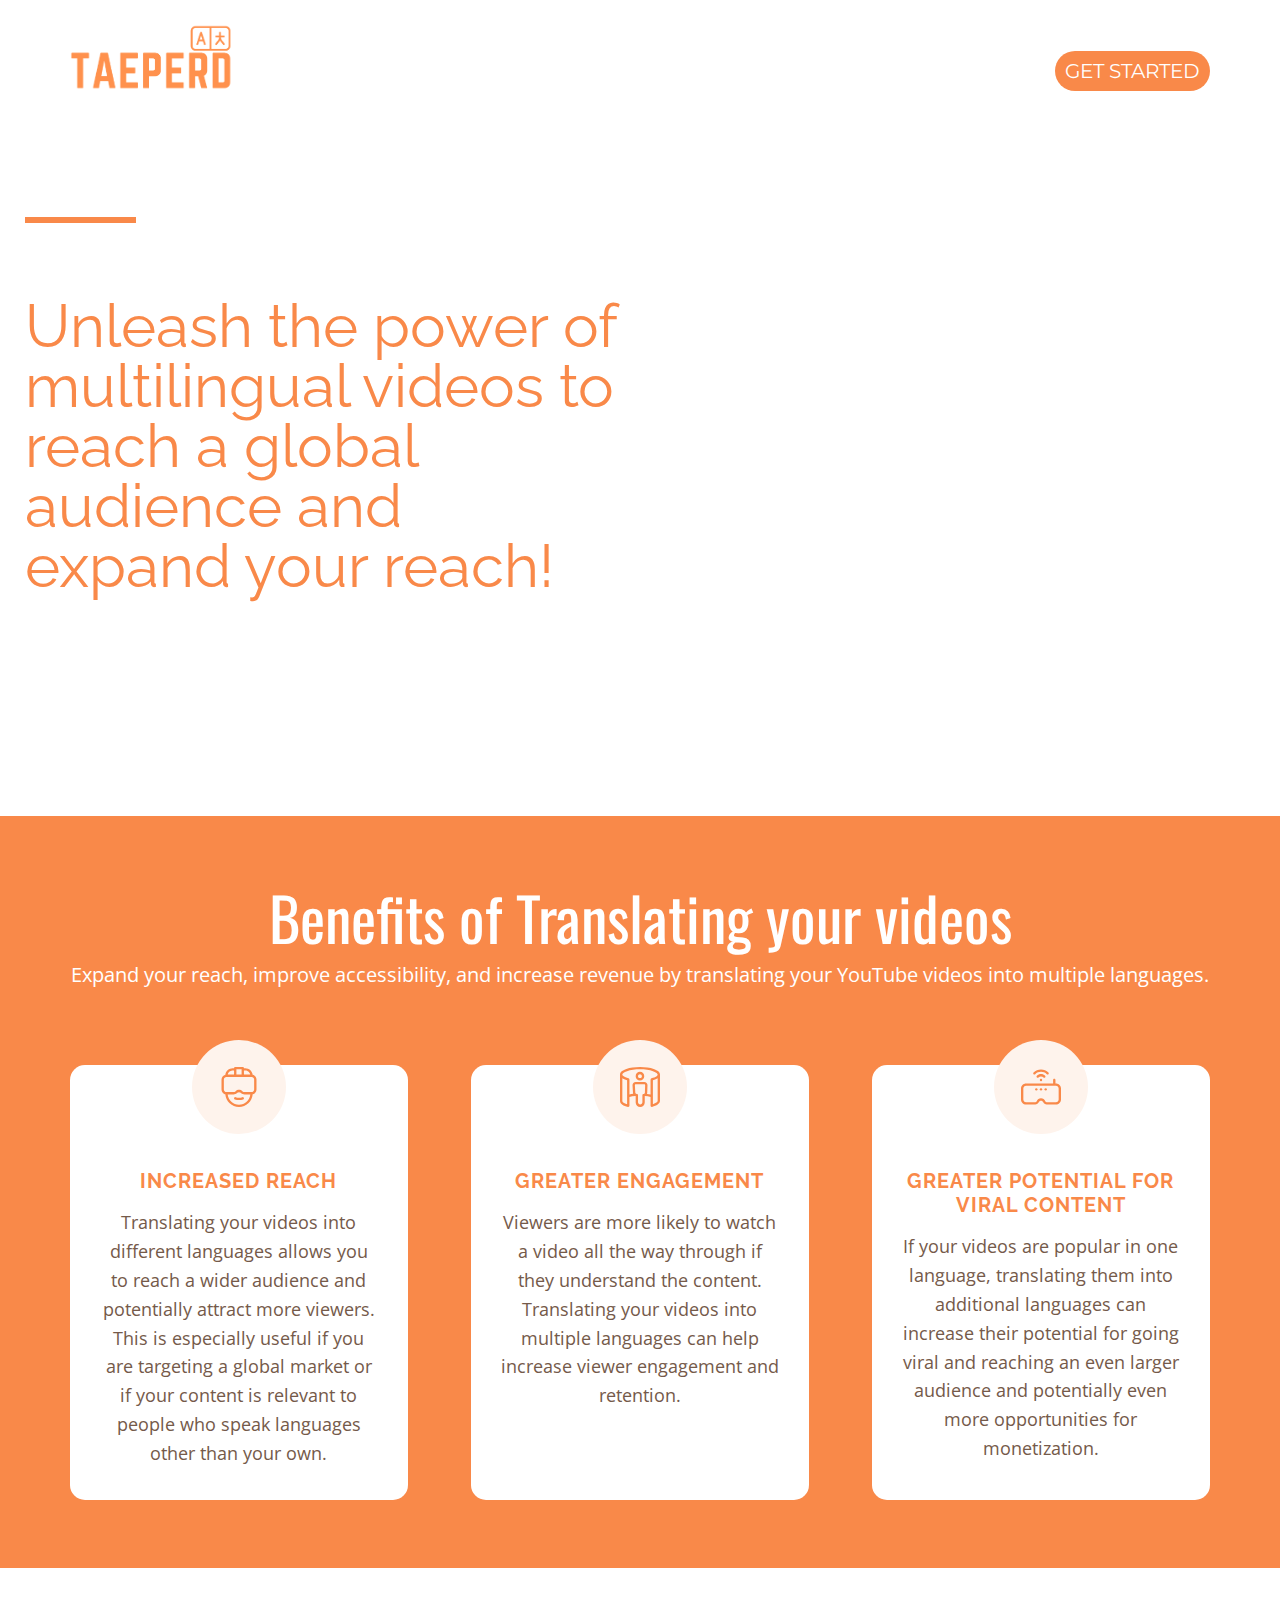
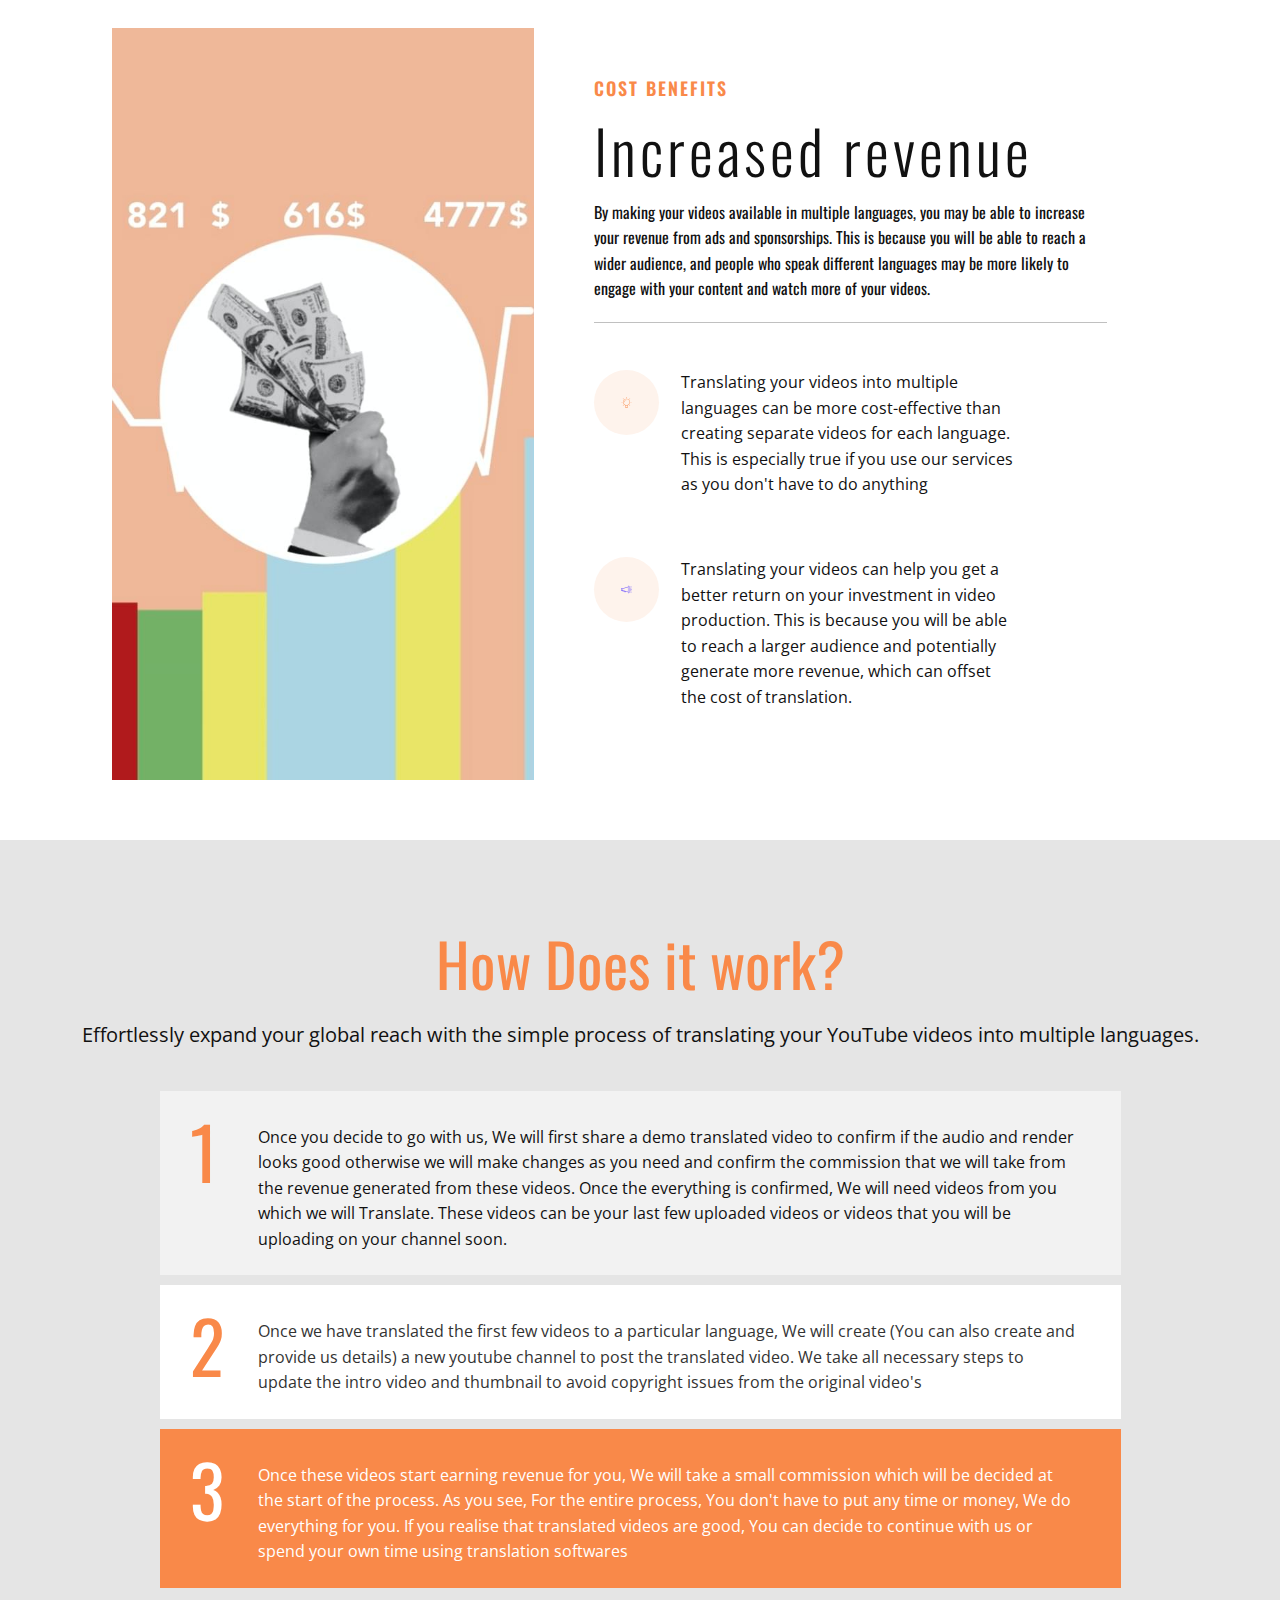
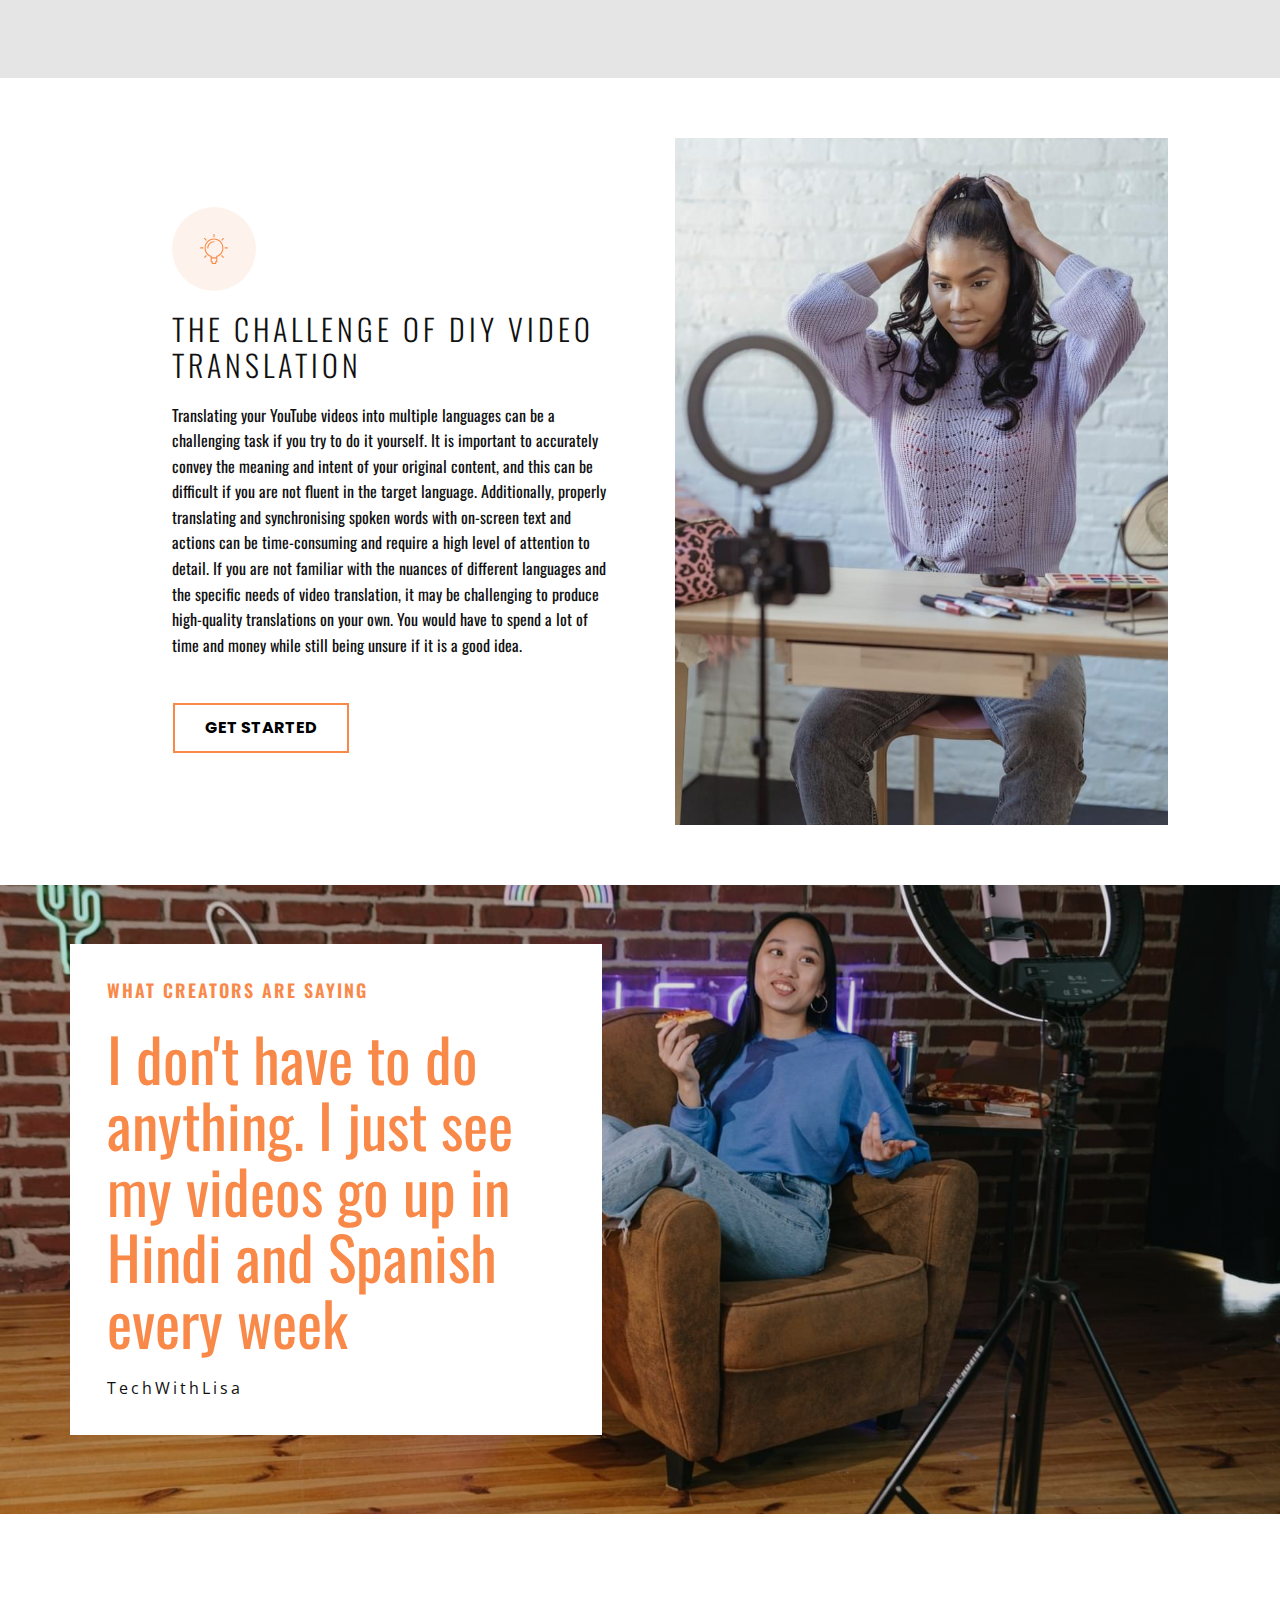
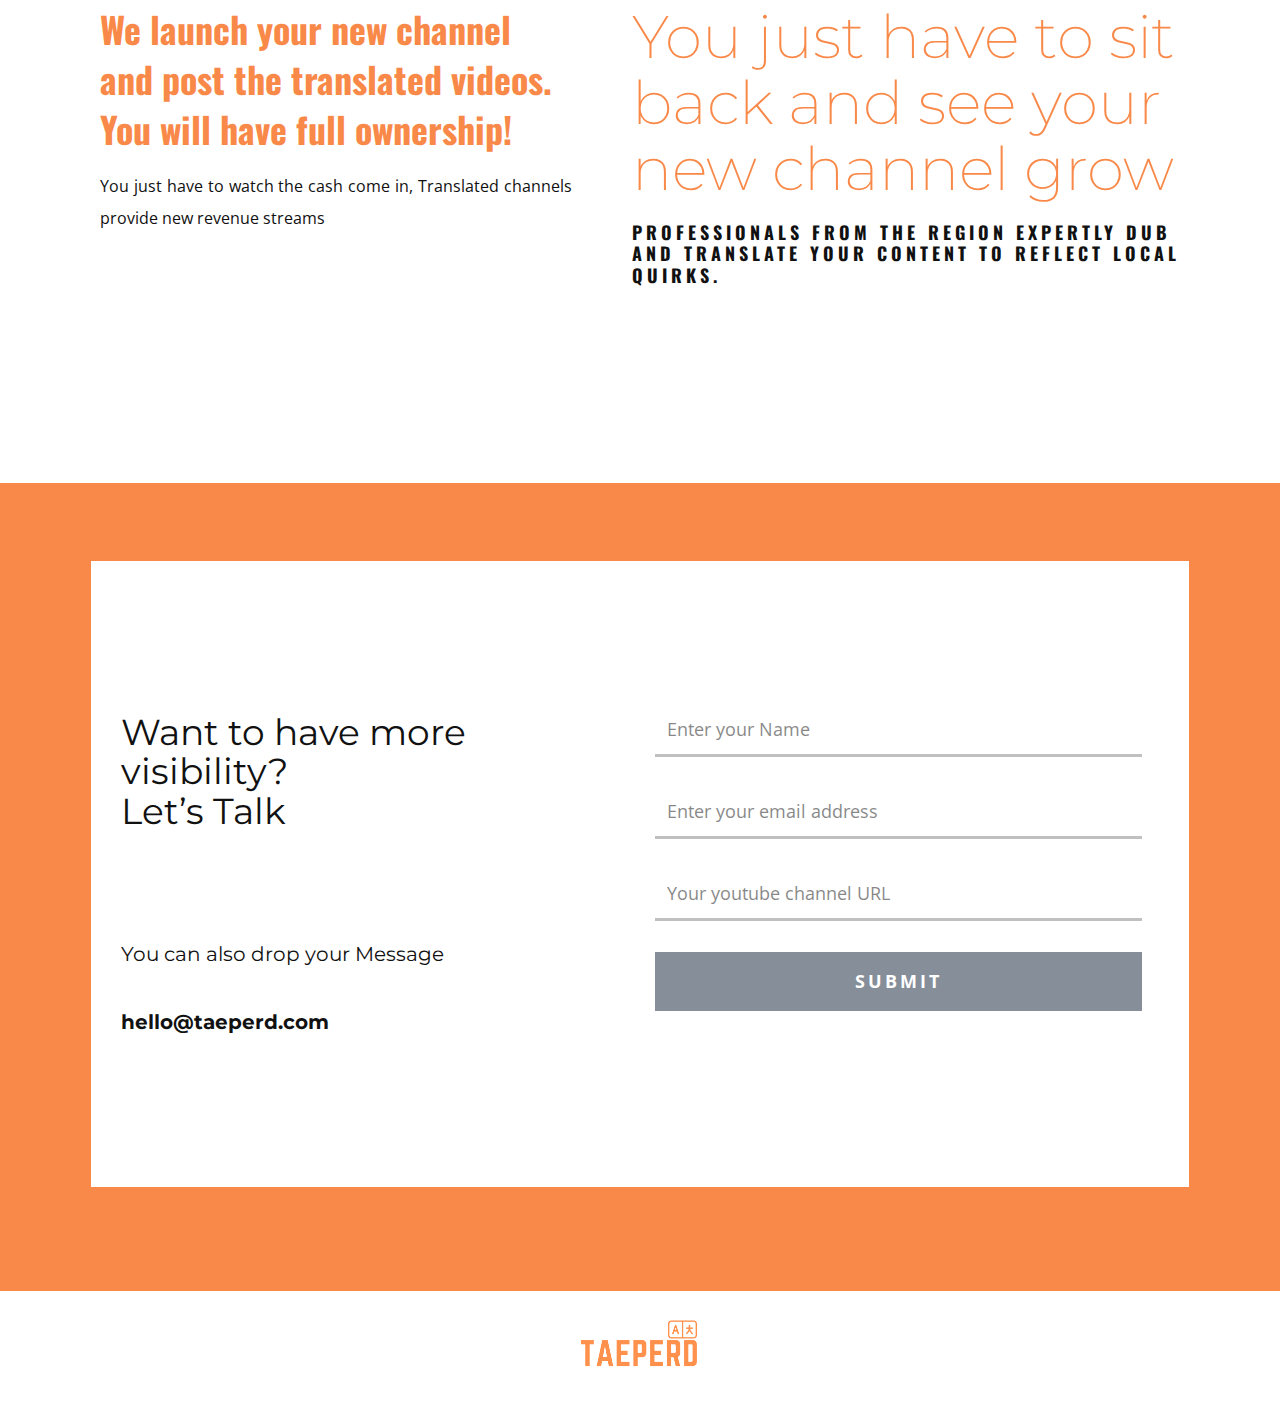
<file: index.html>
<!DOCTYPE html>
<html style="font-size: 16px;" lang="en"><head>
    <meta name="viewport" content="width=device-width, initial-scale=1.0">
    <meta charset="utf-8">
    <meta name="keywords" content="Youtube translation, Dubbing">
    <meta name="description" content="Translate your YouTube videos into multiple languages to expand your reach, improve accessibility, and increase engagement with a global audience.">
    <title>Taeperd - Experts in Youtube translation</title>
    <link rel="stylesheet" href="nicepage.css" media="screen">
<link rel="stylesheet" href="Home.css" media="screen">
    <script class="u-script" type="text/javascript" src="jquery-1.9.1.min.js" defer=""></script>
    <script class="u-script" type="text/javascript" src="nicepage.js" defer=""></script>
    <meta name="generator" content="Nicepage 5.2.4, nicepage.com">
    <meta name="referrer" content="origin">
    <meta property="og:title" content="Taeperd">
    <meta property="og:description" content="Translate your YouTube videos into multiple languages to expand your reach, improve accessibility, and increase engagement with a global audience.">
    <meta property="og:image" content="images/d2b14950-9db1-4ec6-94df-75d7630a2670.png">
    <meta property="og:url" content="taeperd.com">
    <link rel="icon" href="images/favicon.png">
    <link id="u-theme-google-font" rel="stylesheet" href="https://fonts.googleapis.com/css?family=Oswald:200,300,400,500,600,700|Open+Sans:300,300i,400,400i,500,500i,600,600i,700,700i,800,800i">
    <link id="u-page-google-font" rel="stylesheet" href="https://fonts.googleapis.com/css?family=Raleway:100,100i,200,200i,300,300i,400,400i,500,500i,600,600i,700,700i,800,800i,900,900i|Montserrat:100,100i,200,200i,300,300i,400,400i,500,500i,600,600i,700,700i,800,800i,900,900i|Poppins:100,100i,200,200i,300,300i,400,400i,500,500i,600,600i,700,700i,800,800i,900,900i">
    
    
    
    
    
    
    
    
    
    <script type="application/ld+json">{
		"@context": "http://schema.org",
		"@type": "Organization",
		"name": "Taeperd",
		"url": "/",
		"logo": "images/fb764601-0389-402d-906e-bd785999e056.png"
}</script>
    <meta name="theme-color" content="#1847b8">
    <meta property="og:type" content="website">
    <link rel="canonical" href="/">
  </head>
  <body data-home-page="https://taeperd-3.nicepage.io/Home.html?version=dda7599d-223a-4e94-b997-02dbab463092" data-home-page-title="Home" class="u-body u-xl-mode" data-lang="en"><header class="u-clearfix u-header u-header" id="sec-8ac9"><div class="u-clearfix u-sheet u-sheet-1">
        <nav class="u-menu u-menu-one-level u-offcanvas u-menu-1" data-responsive-from="MD">
          <div class="menu-collapse u-custom-font u-font-montserrat" style="font-size: 1.25rem; letter-spacing: 0px; text-transform: uppercase; font-weight: 700;">
            <a class="u-button-style u-custom-border u-custom-border-color u-custom-border-radius u-custom-borders u-custom-color u-custom-left-right-menu-spacing u-custom-padding-bottom u-custom-text-active-color u-custom-text-color u-custom-text-hover-color u-custom-text-shadow u-custom-top-bottom-menu-spacing u-nav-link u-text-active-palette-1-base u-text-hover-palette-2-base u-text-palette-1-base" href="#">
              <svg class="u-svg-link" viewBox="0 0 24 24"><use xlink:href="#menu-hamburger"></use></svg>
              <svg class="u-svg-content" version="1.1" id="menu-hamburger" viewBox="0 0 16 16" x="0px" y="0px" xmlns:xlink="http://www.w3.org/1999/xlink" xmlns="http://www.w3.org/2000/svg"><g><rect y="1" width="16" height="2"></rect><rect y="7" width="16" height="2"></rect><rect y="13" width="16" height="2"></rect>
</g></svg>
            </a>
          </div>
          <div class="u-custom-menu u-nav-container">
            <ul class="u-custom-font u-font-montserrat u-nav u-spacing-20 u-unstyled u-nav-1"><li class="u-nav-item"><a class="u-button-style u-nav-link u-palette-2-base u-radius-20 u-text-active-palette-2-base u-text-hover-palette-1-base" href="Get-Started.html" style="padding: 10px;">Get Started</a>
</li></ul>
          </div>
          <div class="u-custom-menu u-nav-container-collapse">
            <div class="u-black u-container-style u-inner-container-layout u-opacity u-opacity-95 u-sidenav">
              <div class="u-inner-container-layout u-sidenav-overflow">
                <div class="u-menu-close"></div>
                <ul class="u-align-center u-nav u-popupmenu-items u-unstyled u-nav-2"><li class="u-nav-item"><a class="u-button-style u-nav-link" href="Get-Started.html">Get Started</a>
</li></ul>
              </div>
            </div>
            <div class="u-black u-menu-overlay u-opacity u-opacity-70"></div>
          </div>
        </nav>
        <a href="Home.html" class="u-image u-logo u-image-1" data-image-width="774" data-image-height="322" title="Home">
          <img src="images/fb764601-0389-402d-906e-bd785999e056.png" class="u-logo-image u-logo-image-1">
        </a>
      </div></header> 
    <section class="u-clearfix u-white u-section-1" id="carousel_65bf">
      <div class="u-clearfix u-sheet u-sheet-1">
        <div class="u-clearfix u-expanded-width-xs u-layout-wrap u-layout-wrap-1">
          <div class="u-layout">
            <div class="u-layout-row">
              <div class="u-align-left u-container-style u-layout-cell u-left-cell u-size-60 u-layout-cell-1">
                <div class="u-container-layout u-container-layout-1">
                  <div class="u-border-6 u-border-palette-2-base u-line u-line-horizontal u-line-1"></div>
                  <h1 class="u-custom-font u-font-raleway u-text u-text-palette-2-base u-title u-text-1">Unleash the power of multilingual vide​os to reach a global audience and expand your reach!</h1>
                </div>
              </div>
            </div>
          </div>
        </div>
        <div class="u-align-left u-expanded-width-xs u-left-0 u-video u-video-contain u-video-1">
          <div class="embed-responsive embed-responsive-1">
            <iframe style="position: absolute;top: 0;left: 0;width: 100%;height: 100%;" class="embed-responsive-item" src="https://www.youtube.com/embed/kfH28-H7J7w?mute=0&amp;showinfo=0&amp;controls=0&amp;start=0" frameborder="0" allowfullscreen=""></iframe>
          </div>
        </div>
      </div>
    </section>
    <section class="u-align-center u-clearfix u-palette-2-base u-section-2" id="carousel_d409">
      <div class="u-clearfix u-sheet u-valign-middle u-sheet-1">
        <h1 class="u-text u-text-default u-text-1">Benefits of Translating your videos</h1>
        <p class="u-text u-text-default u-text-2">Expand your reach, improve accessibility, and increase revenue by translating your YouTube videos into multiple languages.</p>
        <div class="u-expanded-width u-list u-list-1">
          <div class="u-repeater u-repeater-1">
            <div class="u-align-center u-container-style u-list-item u-radius-15 u-repeater-item u-shape-round u-white u-list-item-1">
              <div class="u-container-layout u-similar-container u-container-layout-1"><span class="u-icon u-icon-circle u-palette-2-light-3 u-text-palette-2-base u-icon-1"><svg class="u-svg-link" preserveAspectRatio="xMidYMin slice" viewBox="0 0 512 512" style=""><use xlink:href="#svg-7976"></use></svg><svg class="u-svg-content" viewBox="0 0 512 512" id="svg-7976"><g><path d="m299.452 386.371c-27.984 9.338-58.852 9.336-86.916-.004-7.863-2.618-16.354 1.635-18.969 9.495-2.616 7.86 1.635 16.354 9.496 18.97 17.09 5.688 35.031 8.531 52.967 8.531s35.868-2.846 52.918-8.535c7.858-2.622 12.103-11.118 9.48-18.977-2.621-7.857-11.116-12.1-18.976-9.48z"></path><path d="m430.736 97.999c-6.384-45.79-45.703-81.932-94.402-81.932h-17.134v-1.067c0-8.284-6.716-15-15-15h-96.4c-8.284 0-15 6.716-15 15v1.066h-17.133c-48.291 0-87.664 35.638-94.36 81.922-28.118 6.399-49.173 31.584-49.173 61.611v128.534c0 41.106 33.483 57.859 48.692 61.474 6.868 92.539 84.571 162.393 175.174 162.393 92.396 0 168.358-71.705 175.167-162.389 39.424-9.36 48.699-45.128 48.699-61.477v-128.534c.001-30.012-21.034-55.187-49.13-61.601zm-111.536-51.933h17.133c42.442 0 59.975 34.701 63.62 50.334h-80.753zm-96.4-16.066h66.4v66.4h-66.4zm-47.133 16.066h17.133v50.334h-80.691c9.729-40.756 46.651-50.334 63.558-50.334zm80.333 435.934c-74.035 0-137.32-56.086-144.904-130.667h73.97c18.407 0 36.417-7.459 49.412-20.464.077-.077.153-.155.229-.234 5.643-5.52 13.385-8.679 21.293-8.679 7.91 0 15.652 3.16 21.294 8.68.075.078.151.156.229.233 12.995 13.005 31.005 20.464 49.413 20.464h73.963c-7.533 73.301-69.642 130.667-144.899 130.667zm193.867-193.866c0 18.564-15.131 33.199-33.2 33.199h-89.731c-10.392 0-20.558-4.161-27.948-11.428-.081-.085-.163-.169-.246-.253-11.246-11.246-26.824-17.696-42.741-17.696-15.916 0-31.494 6.45-42.74 17.696-.083.083-.166.167-.247.252-7.391 7.268-17.557 11.429-27.948 11.429h-89.733c-18.012 0-33.2-14.572-33.2-33.199v-128.534c0-18.306 14.894-33.199 33.2-33.199h321.333c18.307 0 33.2 14.894 33.2 33.199v128.534z"></path>
</g></svg></span>
                <h5 class="u-custom-font u-font-raleway u-text u-text-default u-text-palette-2-base u-text-3">Increased reach</h5>
                <p class="u-text u-text-palette-2-dark-2 u-text-4">Translating your videos into different languages allows you to reach a wider audience and potentially attract more viewers. This is especially useful if you are targeting a global market or if your content is relevant to people who speak languages other than your own.</p>
              </div>
            </div>
            <div class="u-align-center u-container-style u-list-item u-radius-15 u-repeater-item u-shape-round u-white u-list-item-2">
              <div class="u-container-layout u-similar-container u-container-layout-2"><span class="u-icon u-icon-circle u-palette-2-light-3 u-text-palette-2-base u-icon-2"><svg class="u-svg-link" preserveAspectRatio="xMidYMin slice" viewBox="0 0 512.158 512.158" style=""><use xlink:href="#svg-6873"></use></svg><svg class="u-svg-content" viewBox="0 0 512.158 512.158" id="svg-6873"><g><path d="m255.553 62.311c-30.324 0-54.994 24.619-54.994 54.881s24.67 54.882 54.994 54.882 54.994-24.62 54.994-54.882-24.67-54.881-54.994-54.881zm0 79.824c-13.782 0-24.994-11.189-24.994-24.943s11.212-24.942 24.994-24.942 24.994 11.189 24.994 24.942-11.212 24.943-24.994 24.943z"></path><path d="m431.706 24.558c-46.875-15.797-109.067-24.496-175.119-24.496-66.109 0-128.473 8.691-175.6 24.473-66.936 22.415-80.987 51.198-80.987 71.397v338.286c0 22.847 16.26 38.811 29.899 48.18 16.846 11.571 41.195 21.402 72.374 29.222 8.537 2.418 19.016-4.69 18.656-14.518v-114.41c22.131-5.141 47.296-9.095 73.696-11.568 1.976.83 4.019 1.536 6.124 2.093v80.89c0 31.945 26.043 57.935 58.055 57.935 32.011 0 58.054-25.99 58.054-57.935v-81.767c.932-.314 1.847-.663 2.751-1.034 25.328 2.46 49.782 6.356 71.617 11.396v113.343c-.165 8.896 8.998 17.217 18.656 14.518 31.179-7.82 55.528-17.652 72.373-29.223 13.64-9.369 29.899-25.333 29.899-48.18l.004-337.202c0-20.205-13.958-48.994-80.452-71.4zm-340.776 452.795c-38.505-12.039-60.93-27.697-60.93-43.135v-290.371c13.76 9.571 33.354 18.794 60.93 26.809zm230.946-244.806c-.005.082-.008.165-.011.248l-3.287 96.295c-.504 8.848-7.828 15.763-16.721 15.763-8.284 0-15 6.702-15 14.969v92.665c0 15.437-12.585 27.996-28.054 27.996-15.47 0-28.055-12.559-28.055-27.996v-92.665c0-8.267-6.716-14.969-15-14.969h-2.822c-2.897 0-5.614-.733-7.991-2.013-.113-.065-.226-.128-.341-.19-4.561-2.595-7.779-7.267-8.334-12.856l-5.767-96.434c-.009-.144-.02-.287-.032-.43-.345-3.886 1.504-6.538 2.637-7.774s3.618-3.308 7.528-3.308h111.057c2.824 0 5.451 1.125 7.396 3.167 1.946 2.043 2.94 4.718 2.797 7.532zm160.278 200.613c0 15.438-22.424 31.096-60.929 43.135v-305.396c27.576-7.951 47.172-17.16 60.932-26.749zm-79.656-288.197c-6.141 1.567-11.405 7.501-11.272 14.5v192.564c-14.371-3.101-29.66-5.738-45.462-7.844 1.573-4.295 2.538-8.889 2.781-13.687.005-.082.008-.164.011-.247l3.288-96.327c.515-10.881-3.498-21.638-11.021-29.535-7.554-7.931-18.175-12.479-29.14-12.479h-111.056c-11.252 0-22.062 4.751-29.658 13.033-7.541 8.222-11.328 19.286-10.41 30.388l5.771 96.495c.009.144.02.287.032.43.36 4.056 1.228 7.94 2.524 11.604-16.812 2.16-32.948 4.902-47.956 8.151v-192.761c.002-6.33-4.442-12.869-11.235-14.49-58.759-15.202-79.695-35.19-79.695-48.826 0-7.626 7.236-14.956 13.308-19.763 10.649-8.431 26.979-16.472 47.224-23.251 44.132-14.778 103.105-22.917 166.056-22.917 62.874 0 121.657 8.141 165.521 22.921 44.274 14.92 60.05 32.013 60.05 43.036-.001 13.831-20.928 33.967-79.661 49.005z"></path>
</g></svg></span>
                <h5 class="u-custom-font u-font-raleway u-text u-text-default u-text-palette-2-base u-text-5">Greater engagement</h5>
                <p class="u-text u-text-palette-2-dark-2 u-text-6">Viewers are more likely to watch a video all the way through if they understand the content. Translating your videos into multiple languages can help increase viewer engagement and retention.</p>
              </div>
            </div>
            <div class="u-align-center u-container-style u-list-item u-radius-15 u-repeater-item u-shape-round u-white u-list-item-3">
              <div class="u-container-layout u-similar-container u-container-layout-3"><span class="u-icon u-icon-circle u-palette-2-light-3 u-text-palette-2-base u-icon-3"><svg class="u-svg-link" preserveAspectRatio="xMidYMin slice" viewBox="0 0 512 512" style=""><use xlink:href="#svg-4501"></use></svg><svg class="u-svg-content" viewBox="0 0 512 512" id="svg-4501"><g><path d="m447 211h-6v-45c0-8.284-6.716-15-15-15s-15 6.716-15 15v45h-346c-35.841 0-65 29.159-65 65v140c0 35.841 29.159 65 65 65h117.148c20.659 0 38.965-12.394 46.637-31.575 4.478-11.193 15.16-18.425 27.215-18.425s22.737 7.232 27.214 18.426c7.673 19.18 25.979 31.574 46.638 31.574h117.148c35.841 0 65-29.159 65-65v-140c0-35.841-29.159-65-65-65zm35 205c0 19.299-15.701 35-35 35h-117.148c-8.32 0-15.693-4.991-18.783-12.716-9.059-22.649-30.675-37.284-55.069-37.284s-46.01 14.635-55.069 37.283c-3.09 7.726-10.463 12.717-18.783 12.717h-117.148c-19.299 0-35-15.701-35-35v-140c0-19.299 15.701-35 35-35h382c19.299 0 35 15.701 35 35z"></path><circle cx="256" cy="286" r="15"></circle><circle cx="316" cy="286" r="15"></circle><circle cx="196" cy="286" r="15"></circle><circle cx="256" cy="165.943" r="15"></circle><path d="m181.754 91.697c19.795-19.796 46.163-30.697 74.246-30.697s54.451 10.901 74.246 30.697c2.93 2.93 6.768 4.394 10.607 4.394 3.838 0 7.678-1.465 10.606-4.394 5.858-5.857 5.858-15.355 0-21.213-25.461-25.462-59.362-39.484-95.459-39.484s-69.998 14.022-95.46 39.484c-5.857 5.857-5.857 15.355 0 21.213 5.858 5.858 15.356 5.858 21.214 0z"></path><path d="m298.426 138.517c3.838 0 7.678-1.465 10.606-4.394 5.858-5.857 5.858-15.355 0-21.213-14.166-14.166-33-21.967-53.033-21.967s-38.868 7.801-53.033 21.967c-5.857 5.857-5.857 15.355 0 21.213 5.857 5.857 15.355 5.857 21.213 0 8.499-8.499 19.799-13.18 31.819-13.18s23.32 4.681 31.819 13.18c2.932 2.93 6.77 4.394 10.609 4.394z"></path>
</g></svg></span>
                <h5 class="u-custom-font u-font-raleway u-text u-text-default u-text-palette-2-base u-text-7">Greater potential for viral content</h5>
                <p class="u-text u-text-palette-2-dark-2 u-text-8">If your videos are popular in one language, translating them into additional languages can increase their potential for going viral and reaching an even larger audience and potentially even more opportunities for monetization.</p>
              </div>
            </div>
          </div>
        </div>
      </div>
    </section>
    <section class="u-align-center u-clearfix u-section-3" id="sec-ff8c">
      <div class="u-clearfix u-sheet u-valign-middle u-sheet-1">
        <div class="u-clearfix u-expanded-width-sm u-expanded-width-xs u-layout-wrap u-layout-wrap-1">
          <div class="u-layout">
            <div class="u-layout-row">
              <div class="u-container-style u-image u-layout-cell u-left-cell u-size-24-lg u-size-24-xl u-size-29-md u-size-29-sm u-size-29-xs u-image-1" data-image-width="608" data-image-height="1080">
                <div class="u-container-layout u-valign-middle u-container-layout-1"></div>
              </div>
              <div class="u-align-left u-container-style u-layout-cell u-right-cell u-size-31-md u-size-31-sm u-size-31-xs u-size-36-lg u-size-36-xl u-layout-cell-2">
                <div class="u-container-layout u-valign-middle-lg u-valign-middle-xl u-valign-middle-xs u-container-layout-2">
                  <h6 class="u-text u-text-default u-text-palette-2-base u-text-1">Cost benefits</h6>
                  <h4 class="u-text u-text-default u-text-2">Increased revenue<br>
                  </h4>
                  <p class="u-custom-font u-heading-font u-text u-text-3">By making your videos available in multiple languages, you may be able to increase your revenue from ads and sponsorships. This is because you will be able to reach a wider audience, and people who speak different languages may be more likely to engage with your content and watch more of your videos.</p>
                  <div class="u-border-1 u-border-grey-25 u-line u-line-horizontal u-line-1"></div>
                  <div class="u-expanded-width-md u-expanded-width-sm u-expanded-width-xs u-list u-list-1">
                    <div class="u-repeater u-repeater-1">
                      <div class="u-container-style u-list-item u-repeater-item">
                        <div class="u-container-layout u-similar-container u-container-layout-3"><span class="u-icon u-icon-circle u-palette-2-light-3 u-text-palette-2-base u-icon-1">
            <svg class="u-svg-link" preserveAspectRatio="xMidYMin slice" viewBox="0 0 54 54" style=""><use xlink:href="#svg-c709"></use></svg>
            <svg id="svg-c709" x="0px" y="0px" viewBox="0 0 54 54" style="enable-background:new 0 0 54 54;" class="u-svg-content"><g><path d="M27,8c-9.374,0-17,7.626-17,17c0,7.112,4.391,13.412,11,15.9V50c0,0.553,0.447,1,1,1h1v2c0,0.553,0.447,1,1,1h6
		c0.553,0,1-0.447,1-1v-2h1c0.553,0,1-0.447,1-1v-9.1c6.609-2.488,11-8.788,11-15.9C44,15.626,36.374,8,27,8z M30,49
		c-0.553,0-1,0.447-1,1v2h-4v-2c0-0.553-0.447-1-1-1h-1v-5h8v5H30z M31.688,39.242C31.277,39.377,31,39.761,31,40.192V42h-8v-1.808
		c0-0.432-0.277-0.815-0.688-0.95C16.145,37.214,12,31.49,12,25c0-8.271,6.729-15,15-15s15,6.729,15,15
		C42,31.49,37.855,37.214,31.688,39.242z"></path><path d="M27,6c0.553,0,1-0.447,1-1V1c0-0.553-0.447-1-1-1s-1,0.447-1,1v4C26,5.553,26.447,6,27,6z"></path><path d="M51,24h-4c-0.553,0-1,0.447-1,1s0.447,1,1,1h4c0.553,0,1-0.447,1-1S51.553,24,51,24z"></path><path d="M7,24H3c-0.553,0-1,0.447-1,1s0.447,1,1,1h4c0.553,0,1-0.447,1-1S7.553,24,7,24z"></path><path d="M43.264,7.322l-2.828,2.828c-0.391,0.391-0.391,1.023,0,1.414c0.195,0.195,0.451,0.293,0.707,0.293
		s0.512-0.098,0.707-0.293l2.828-2.828c0.391-0.391,0.391-1.023,0-1.414S43.654,6.932,43.264,7.322z"></path><path d="M12.15,38.436l-2.828,2.828c-0.391,0.391-0.391,1.023,0,1.414c0.195,0.195,0.451,0.293,0.707,0.293
		s0.512-0.098,0.707-0.293l2.828-2.828c0.391-0.391,0.391-1.023,0-1.414S12.541,38.045,12.15,38.436z"></path><path d="M41.85,38.436c-0.391-0.391-1.023-0.391-1.414,0s-0.391,1.023,0,1.414l2.828,2.828c0.195,0.195,0.451,0.293,0.707,0.293
		s0.512-0.098,0.707-0.293c0.391-0.391,0.391-1.023,0-1.414L41.85,38.436z"></path><path d="M12.15,11.564c0.195,0.195,0.451,0.293,0.707,0.293s0.512-0.098,0.707-0.293c0.391-0.391,0.391-1.023,0-1.414l-2.828-2.828
		c-0.391-0.391-1.023-0.391-1.414,0s-0.391,1.023,0,1.414L12.15,11.564z"></path><path d="M27,13c-6.617,0-12,5.383-12,12c0,0.553,0.447,1,1,1s1-0.447,1-1c0-5.514,4.486-10,10-10c0.553,0,1-0.447,1-1
		S27.553,13,27,13z"></path>
</g></svg>
          </span>
                          <p class="u-text u-text-4">Translating your videos into multiple languages can be more cost-effective than creating separate videos for each language. This is especially true if you use our services as you don't have to do anything</p>
                        </div>
                      </div>
                      <div class="u-container-style u-list-item u-repeater-item">
                        <div class="u-container-layout u-similar-container u-container-layout-4"><span class="u-icon u-icon-circle u-palette-2-light-3 u-icon-2"><svg class="u-svg-link" preserveAspectRatio="xMidYMin slice" viewBox="0 0 60 60" style=""><use xlink:href="#svg-e30a"></use></svg><svg class="u-svg-content" viewBox="0 0 60 60" x="0px" y="0px" id="svg-e30a" style="enable-background:new 0 0 60 60;"><g><path d="M42,10c-2.206,0-4,1.794-4,4v1.267L6.955,25.051C6.731,23.335,5.276,22,3.5,22C1.57,22,0,23.57,0,25.5v9   C0,36.43,1.57,38,3.5,38c1.776,0,3.231-1.335,3.455-3.051l2.134,0.672c-0.316,0.346-0.569,0.758-0.723,1.232   c-0.578,1.783,0.402,3.705,2.187,4.283l11.415,3.698h0.001c0.347,0.112,0.698,0.166,1.044,0.166c1.435,0,2.772-0.917,3.238-2.354   c0.171-0.53,0.191-1.068,0.107-1.584L38,44.733V46c0,2.206,1.794,4,4,4s4-1.794,4-4V14C46,11.794,44.206,10,42,10z M24.348,42.031   c-0.238,0.735-1.03,1.14-1.764,0.901l-11.415-3.698c-0.735-0.238-1.14-1.029-0.901-1.764c0.239-0.734,1.029-1.137,1.763-0.9   l11.417,3.698C24.182,40.506,24.585,41.297,24.348,42.031z M5,34.5C5,35.327,4.327,36,3.5,36S2,35.327,2,34.5v-9   C2,24.673,2.673,24,3.5,24S5,24.673,5,25.5v0.167v8.666V34.5z M7,32.866v-5.732l31-9.771v25.273L7,32.866z M44,46   c0,1.103-0.897,2-2,2s-2-0.897-2-2v-0.637V14.637V14c0-1.103,0.897-2,2-2s2,0.897,2,2V46z"></path><path d="M55,29h-1c-0.553,0-1,0.447-1,1s0.447,1,1,1h1c0.553,0,1-0.447,1-1S55.553,29,55,29z"></path><path d="M50,31h1c0.553,0,1-0.447,1-1s-0.447-1-1-1h-1c-0.553,0-1,0.447-1,1S49.447,31,50,31z"></path><path d="M59,29h-1c-0.553,0-1,0.447-1,1s0.447,1,1,1h1c0.553,0,1-0.447,1-1S59.553,29,59,29z"></path><path d="M52.828,16.536c0.256,0,0.512-0.098,0.707-0.293l0.707-0.707c0.391-0.391,0.391-1.023,0-1.414s-1.023-0.391-1.414,0   l-0.707,0.707c-0.391,0.391-0.391,1.023,0,1.414C52.316,16.438,52.572,16.536,52.828,16.536z"></path><path d="M55.657,13.707c0.256,0,0.512-0.098,0.707-0.293l0.707-0.707c0.391-0.391,0.391-1.023,0-1.414s-1.023-0.391-1.414,0   L54.95,12c-0.391,0.391-0.391,1.023,0,1.414C55.146,13.609,55.401,13.707,55.657,13.707z"></path><path d="M50,19.364c0.256,0,0.512-0.098,0.707-0.293l0.707-0.707c0.391-0.391,0.391-1.023,0-1.414s-1.023-0.391-1.414,0   l-0.707,0.707c-0.391,0.391-0.391,1.023,0,1.414C49.488,19.267,49.744,19.364,50,19.364z"></path><path d="M50.632,23.1l-0.948,0.316c-0.524,0.175-0.807,0.741-0.632,1.265c0.14,0.419,0.529,0.684,0.948,0.684   c0.104,0,0.212-0.017,0.316-0.052l0.948-0.316c0.524-0.175,0.807-0.741,0.632-1.265S51.155,22.924,50.632,23.1z"></path><path d="M53.795,24.1c0.104,0,0.212-0.017,0.316-0.052l0.948-0.316c0.524-0.175,0.807-0.741,0.632-1.265s-0.74-0.808-1.265-0.632   l-0.948,0.316c-0.524,0.175-0.807,0.741-0.632,1.265C52.986,23.835,53.376,24.1,53.795,24.1z"></path><path d="M56.641,22.149c0.14,0.42,0.53,0.685,0.949,0.685c0.104,0,0.211-0.017,0.315-0.051l0.948-0.315   c0.524-0.175,0.808-0.741,0.634-1.265c-0.175-0.524-0.742-0.806-1.265-0.634l-0.948,0.315C56.75,21.06,56.467,21.626,56.641,22.149   z"></path><path d="M56.364,46.586c-0.391-0.391-1.023-0.391-1.414,0s-0.391,1.023,0,1.414l0.707,0.707C55.853,48.902,56.108,49,56.364,49   s0.512-0.098,0.707-0.293c0.391-0.391,0.391-1.023,0-1.414L56.364,46.586z"></path><path d="M53.535,43.757c-0.391-0.391-1.023-0.391-1.414,0s-0.391,1.023,0,1.414l0.707,0.707c0.195,0.195,0.451,0.293,0.707,0.293   s0.512-0.098,0.707-0.293c0.391-0.391,0.391-1.023,0-1.414L53.535,43.757z"></path><path d="M50.707,40.929c-0.391-0.391-1.023-0.391-1.414,0s-0.391,1.023,0,1.414L50,43.05c0.195,0.195,0.451,0.293,0.707,0.293   s0.512-0.098,0.707-0.293c0.391-0.391,0.391-1.023,0-1.414L50.707,40.929z"></path><path d="M53.479,37.849l0.948,0.316c0.104,0.035,0.212,0.052,0.316,0.052c0.419,0,0.809-0.265,0.948-0.684   c0.175-0.523-0.107-1.09-0.632-1.265l-0.948-0.316c-0.522-0.177-1.09,0.108-1.265,0.632S52.954,37.674,53.479,37.849z"></path><path d="M51.265,35.004l-0.948-0.316c-0.523-0.177-1.09,0.108-1.265,0.632s0.107,1.09,0.632,1.265l0.948,0.316   c0.104,0.035,0.212,0.052,0.316,0.052c0.419,0,0.809-0.265,0.948-0.684C52.071,35.745,51.789,35.179,51.265,35.004z"></path><path d="M58.854,37.532l-0.948-0.315c-0.522-0.173-1.091,0.109-1.265,0.634c-0.174,0.523,0.109,1.09,0.634,1.265l0.948,0.315   c0.104,0.034,0.211,0.051,0.315,0.051c0.419,0,0.81-0.265,0.949-0.685C59.661,38.273,59.378,37.707,58.854,37.532z"></path>
</g></svg>
            
            
          </span>
                          <p class="u-text u-text-5">Translating your videos can help you get a better return on your investment in video production. This is because you will be able to reach a larger audience and potentially generate more revenue, which can offset the cost of translation.&nbsp;</p>
                        </div>
                      </div>
                    </div>
                  </div>
                </div>
              </div>
            </div>
          </div>
        </div>
      </div>
    </section>
    <section class="u-align-center u-clearfix u-grey-10 u-section-4" id="carousel_55d2">
      <div class="u-clearfix u-sheet u-valign-middle u-sheet-1">
        <h1 class="u-text u-text-default u-text-palette-2-base u-text-1">How Does it work?</h1>
        <p class="u-text u-text-default u-text-2">Effortlessly expand your global reach with the simple process of translating your YouTube videos into multiple languages.</p>
        <div class="u-list u-list-1">
          <div class="u-repeater u-repeater-1">
            <div class="u-container-style u-custom-item u-list-item u-opacity u-opacity-50 u-repeater-item u-white u-list-item-1">
              <div class="u-container-layout u-similar-container u-container-layout-1">
                <h2 class="u-custom-item u-text u-text-default u-text-palette-2-base u-text-3">1</h2>
                <p class="u-custom-item u-text u-text-4">Once you decide to go with us, We will first share a demo translated video to confirm if the audio and render looks good otherwise we will make changes as you need and confirm the commission that we will take from the revenue generated from these videos. Once the everything is confirmed, We will need videos from you which we will Translate. These videos can be your last few uploaded videos or videos that you will be uploading on your channel soon.&nbsp;</p>
              </div>
            </div>
            <div class="u-container-style u-custom-item u-list-item u-repeater-item u-white u-list-item-2">
              <div class="u-container-layout u-similar-container u-container-layout-2">
                <h2 class="u-custom-item u-text u-text-default u-text-palette-2-base u-text-5">2</h2>
                <p class="u-custom-item u-text u-text-grey-80 u-text-6">Once we have translated the first few videos to a particular language, We will create (You can also create and provide us details) a new youtube channel to post the translated video. We take all necessary steps to update the intro video and thumbnail to avoid copyright issues from the original video's</p>
              </div>
            </div>
            <div class="u-container-style u-custom-item u-list-item u-palette-2-base u-repeater-item u-list-item-3">
              <div class="u-container-layout u-similar-container u-container-layout-3">
                <h2 class="u-custom-item u-text u-text-default u-text-7">3<br>
                </h2>
                <p class="u-custom-item u-text u-text-8">Once these videos start earning revenue for you, We will take a small commission which will be decided at the start of the process. As you see, For the entire process, You don't have to put any time or money, We do everything for you. If you realise that translated videos are good, You can decide to continue with us or spend your own time using translation softwares</p>
              </div>
            </div>
          </div>
        </div>
      </div>
    </section>
    <section class="u-align-center u-clearfix u-section-5" id="sec-4073">
      <div class="u-clearfix u-sheet u-valign-middle u-sheet-1">
        <div class="u-clearfix u-layout-wrap u-layout-wrap-1">
          <div class="u-layout">
            <div class="u-layout-row">
              <div class="u-align-left u-container-style u-layout-cell u-left-cell u-size-32 u-layout-cell-1">
                <div class="u-container-layout u-container-layout-1"><span class="u-icon u-icon-circle u-palette-2-light-3 u-text-palette-2-base u-icon-1"><svg class="u-svg-link" preserveAspectRatio="xMidYMin slice" viewBox="0 0 54 54" style=""><use xlink:href="#svg-7a6c"></use></svg><svg class="u-svg-content" viewBox="0 0 54 54" x="0px" y="0px" id="svg-7a6c" style="enable-background:new 0 0 54 54;"><g><path d="M27,8c-9.374,0-17,7.626-17,17c0,7.112,4.391,13.412,11,15.9V50c0,0.553,0.447,1,1,1h1v2c0,0.553,0.447,1,1,1h6
		c0.553,0,1-0.447,1-1v-2h1c0.553,0,1-0.447,1-1v-9.1c6.609-2.488,11-8.788,11-15.9C44,15.626,36.374,8,27,8z M30,49
		c-0.553,0-1,0.447-1,1v2h-4v-2c0-0.553-0.447-1-1-1h-1v-5h8v5H30z M31.688,39.242C31.277,39.377,31,39.761,31,40.192V42h-8v-1.808
		c0-0.432-0.277-0.815-0.688-0.95C16.145,37.214,12,31.49,12,25c0-8.271,6.729-15,15-15s15,6.729,15,15
		C42,31.49,37.855,37.214,31.688,39.242z"></path><path d="M27,6c0.553,0,1-0.447,1-1V1c0-0.553-0.447-1-1-1s-1,0.447-1,1v4C26,5.553,26.447,6,27,6z"></path><path d="M51,24h-4c-0.553,0-1,0.447-1,1s0.447,1,1,1h4c0.553,0,1-0.447,1-1S51.553,24,51,24z"></path><path d="M7,24H3c-0.553,0-1,0.447-1,1s0.447,1,1,1h4c0.553,0,1-0.447,1-1S7.553,24,7,24z"></path><path d="M43.264,7.322l-2.828,2.828c-0.391,0.391-0.391,1.023,0,1.414c0.195,0.195,0.451,0.293,0.707,0.293
		s0.512-0.098,0.707-0.293l2.828-2.828c0.391-0.391,0.391-1.023,0-1.414S43.654,6.932,43.264,7.322z"></path><path d="M12.15,38.436l-2.828,2.828c-0.391,0.391-0.391,1.023,0,1.414c0.195,0.195,0.451,0.293,0.707,0.293
		s0.512-0.098,0.707-0.293l2.828-2.828c0.391-0.391,0.391-1.023,0-1.414S12.541,38.045,12.15,38.436z"></path><path d="M41.85,38.436c-0.391-0.391-1.023-0.391-1.414,0s-0.391,1.023,0,1.414l2.828,2.828c0.195,0.195,0.451,0.293,0.707,0.293
		s0.512-0.098,0.707-0.293c0.391-0.391,0.391-1.023,0-1.414L41.85,38.436z"></path><path d="M12.15,11.564c0.195,0.195,0.451,0.293,0.707,0.293s0.512-0.098,0.707-0.293c0.391-0.391,0.391-1.023,0-1.414l-2.828-2.828
		c-0.391-0.391-1.023-0.391-1.414,0s-0.391,1.023,0,1.414L12.15,11.564z"></path><path d="M27,13c-6.617,0-12,5.383-12,12c0,0.553,0.447,1,1,1s1-0.447,1-1c0-5.514,4.486-10,10-10c0.553,0,1-0.447,1-1
		S27.553,13,27,13z"></path>
</g></svg></span>
                  <h4 class="u-text u-text-default u-text-1"> The challenge of DIY video translation&nbsp;<br>
                  </h4>
                  <p class="u-custom-font u-heading-font u-text u-text-2">Translating your YouTube videos into multiple languages can be a challenging task if you try to do it yourself. It is important to accurately convey the meaning and intent of your original content, and this can be difficult if you are not fluent in the target language. Additionally, properly translating and synchronising spoken words with on-screen text and actions can be time-consuming and require a high level of attention to detail. If you are not familiar with the nuances of different languages and the specific needs of video translation, it may be challenging to produce high-quality translations on your own. You would have to spend a lot of time and money while still being unsure if it is a good idea.<br>
                    <br>
                  </p>
                  <a href="Get-Started.html" class="u-border-2 u-border-palette-2-base u-btn u-button-style u-custom-font u-hover-black u-none u-text-active-black u-text-black u-text-hover-white u-btn-1">Get Started</a>
                </div>
              </div>
              <div class="u-container-style u-image u-layout-cell u-right-cell u-size-28 u-image-1" data-image-width="720" data-image-height="1080">
                <div class="u-container-layout u-valign-middle u-container-layout-2"></div>
              </div>
            </div>
          </div>
        </div>
      </div>
    </section>
    <section class="u-align-right u-clearfix u-image u-shading u-section-6" id="carousel_1d13" data-image-width="1620" data-image-height="1080">
      <div class="u-clearfix u-sheet u-valign-bottom-xs u-sheet-1">
        <div class="u-align-left u-border-6 u-border-white u-container-style u-group u-white u-group-1">
          <div class="u-container-layout u-container-layout-1">
            <h6 class="u-text u-text-default u-text-palette-2-base u-text-1">What creators are Saying</h6>
            <h1 class="u-text u-text-palette-2-base u-text-2">I don't have to do anything. I just see my videos go up in Hindi and Spanish every week</h1>
            <h6 class="u-custom-font u-text u-text-default u-text-font u-text-3">TechWithLisa</h6>
          </div>
        </div>
      </div>
    </section>
    <section class="u-clearfix u-section-7" id="carousel_0ef7">
      <div class="u-clearfix u-sheet u-sheet-1">
        <div class="u-clearfix u-expanded-width u-layout-wrap u-layout-wrap-1">
          <div class="u-layout">
            <div class="u-layout-row">
              <div class="u-container-style u-layout-cell u-size-28 u-layout-cell-1">
                <div class="u-container-layout u-container-layout-1">
                  <h6 class="u-text u-text-palette-2-base u-text-1">We launch your new channel and post the translated videos. You will have full ownership!</h6>
                  <h5 class="u-align-justify u-custom-font u-text u-text-font u-text-2">You just have to watch the cash come in, Translated channels provide new revenue streams</h5>
                </div>
              </div>
              <div class="u-container-style u-layout-cell u-size-32 u-layout-cell-2">
                <div class="u-container-layout u-valign-top u-container-layout-2">
                  <h1 class="u-custom-font u-font-montserrat u-text u-text-palette-2-base u-text-3">You just have to sit back and see your&nbsp; new channel grow</h1>
                  <h6 class="u-text u-text-4">Professionals from the region expertly dub and translate your content to reflect local quirks.</h6>
                </div>
              </div>
            </div>
          </div>
        </div>
      </div>
    </section>
    <section class="u-clearfix u-expanded-width-xl u-palette-2-base u-section-8" id="carousel_1014">
      <div class="u-clearfix u-sheet u-sheet-1">
        <div class="u-clearfix u-gutter-0 u-layout-wrap u-layout-wrap-1">
          <div class="u-gutter-0 u-layout">
            <div class="u-layout-row">
              <div class="u-align-left u-container-align-left u-container-style u-layout-cell u-shape-rectangle u-size-27-lg u-size-27-xl u-size-60-md u-size-60-sm u-size-60-xs u-white u-layout-cell-1">
                <div class="u-container-layout u-valign-middle u-container-layout-1">
                  <h2 class="u-align-left u-custom-font u-font-montserrat u-text u-text-1">Want to have more visibility?<br>Let’s Talk
                  </h2>
                  <div class="u-list u-list-1">
                    <div class="u-repeater u-repeater-1">
                      <div class="u-container-style u-list-item u-repeater-item">
                        <div class="u-container-layout u-similar-container u-container-layout-2">
                          <h5 class="u-custom-font u-font-montserrat u-text u-text-default u-text-2">
                            <br> You can also drop your Message
                          </h5>
                          <h5 class="u-custom-font u-font-montserrat u-text u-text-default u-text-3">
                            <br>hello@taeperd.com
                          </h5>
                        </div>
                      </div>
                    </div>
                  </div>
                </div>
              </div>
              <div class="u-align-center u-container-align-center-md u-container-align-center-sm u-container-align-center-xs u-container-style u-layout-cell u-shape-rectangle u-size-33-lg u-size-33-xl u-size-60-md u-size-60-sm u-size-60-xs u-white u-layout-cell-2" data-animation-name="" data-animation-duration="0" data-animation-delay="0" data-animation-direction="">
                <div class="u-container-layout u-valign-middle-lg u-valign-middle-xl u-container-layout-3">
                  <div class="u-form u-form-1">
                    <form action="https://forms.nicepagesrv.com/Form/Process" class="u-clearfix u-form-spacing-30 u-form-vertical u-inner-form" style="padding: 20px;" source="email" name="form">
                      <div class="u-form-group u-form-name u-label-none">
                        <label for="name-3b9a" class="u-form-control-hidden u-label" wfd-invisible="true">Name</label>
                        <input type="text" placeholder="Enter your Name" id="name-3b9a" name="name" class="u-border-3 u-border-grey-25 u-border-no-left u-border-no-right u-border-no-top u-input u-input-rectangle u-input-1" required="">
                      </div>
                      <div class="u-form-email u-form-group u-label-none">
                        <label for="email-3b9a" class="u-form-control-hidden u-label" wfd-invisible="true">Email</label>
                        <input type="email" placeholder="Enter your email address" id="email-3b9a" name="email" class="u-border-3 u-border-grey-25 u-border-no-left u-border-no-right u-border-no-top u-input u-input-rectangle u-input-2" required="">
                      </div>
                      <div class="u-form-group u-label-none u-form-group-3">
                        <label for="text-7d1f" class="u-label">Your youtube channel URL</label>
                        <input type="text" id="text-7d1f" name="url" class="u-border-3 u-border-grey-25 u-border-no-left u-border-no-right u-border-no-top u-input u-input-rectangle u-input-3" placeholder="Your youtube channel URL" required="required">
                      </div>
                      <div class="u-align-left u-form-group u-form-submit u-label-none">
                        <a href="#" class="u-active-palette-1-dark-3 u-border-none u-btn u-btn-submit u-button-style u-hover-palette-1-dark-3 u-palette-5-dark-1 u-text-active-white u-text-body-alt-color u-text-hover-white u-btn-1">Submit</a>
                        <input type="submit" value="submit" class="u-form-control-hidden" wfd-invisible="true">
                      </div>
                      <div class="u-form-send-message u-form-send-success" wfd-invisible="true"> Thank you! Your message has been sent. </div>
                      <div class="u-form-send-error u-form-send-message" wfd-invisible="true"> Unable to send your message. Please fix errors then try again. </div>
                      <input type="hidden" value="" name="recaptchaResponse" wfd-invisible="true">
                      <input type="hidden" name="formServices" value="c3ae0711fea19c3ceb075346f55249af">
                    </form>
                  </div>
                </div>
              </div>
            </div>
          </div>
        </div>
      </div>
    </section>
    
    
    <footer class="u-align-center u-clearfix u-footer u-white u-footer" id="sec-60e0"><div class="u-clearfix u-sheet u-valign-middle u-sheet-1">
        <a href="https://nicepage.com/wordpress-themes" class="u-image u-logo u-image-1" data-image-width="1920" data-image-height="960">
          <img src="images/d2b14950-9db1-4ec6-94df-75d7630a2670.png" class="u-logo-image u-logo-image-1">
        </a>
      </div></footer>
  
</body></html>
</file>
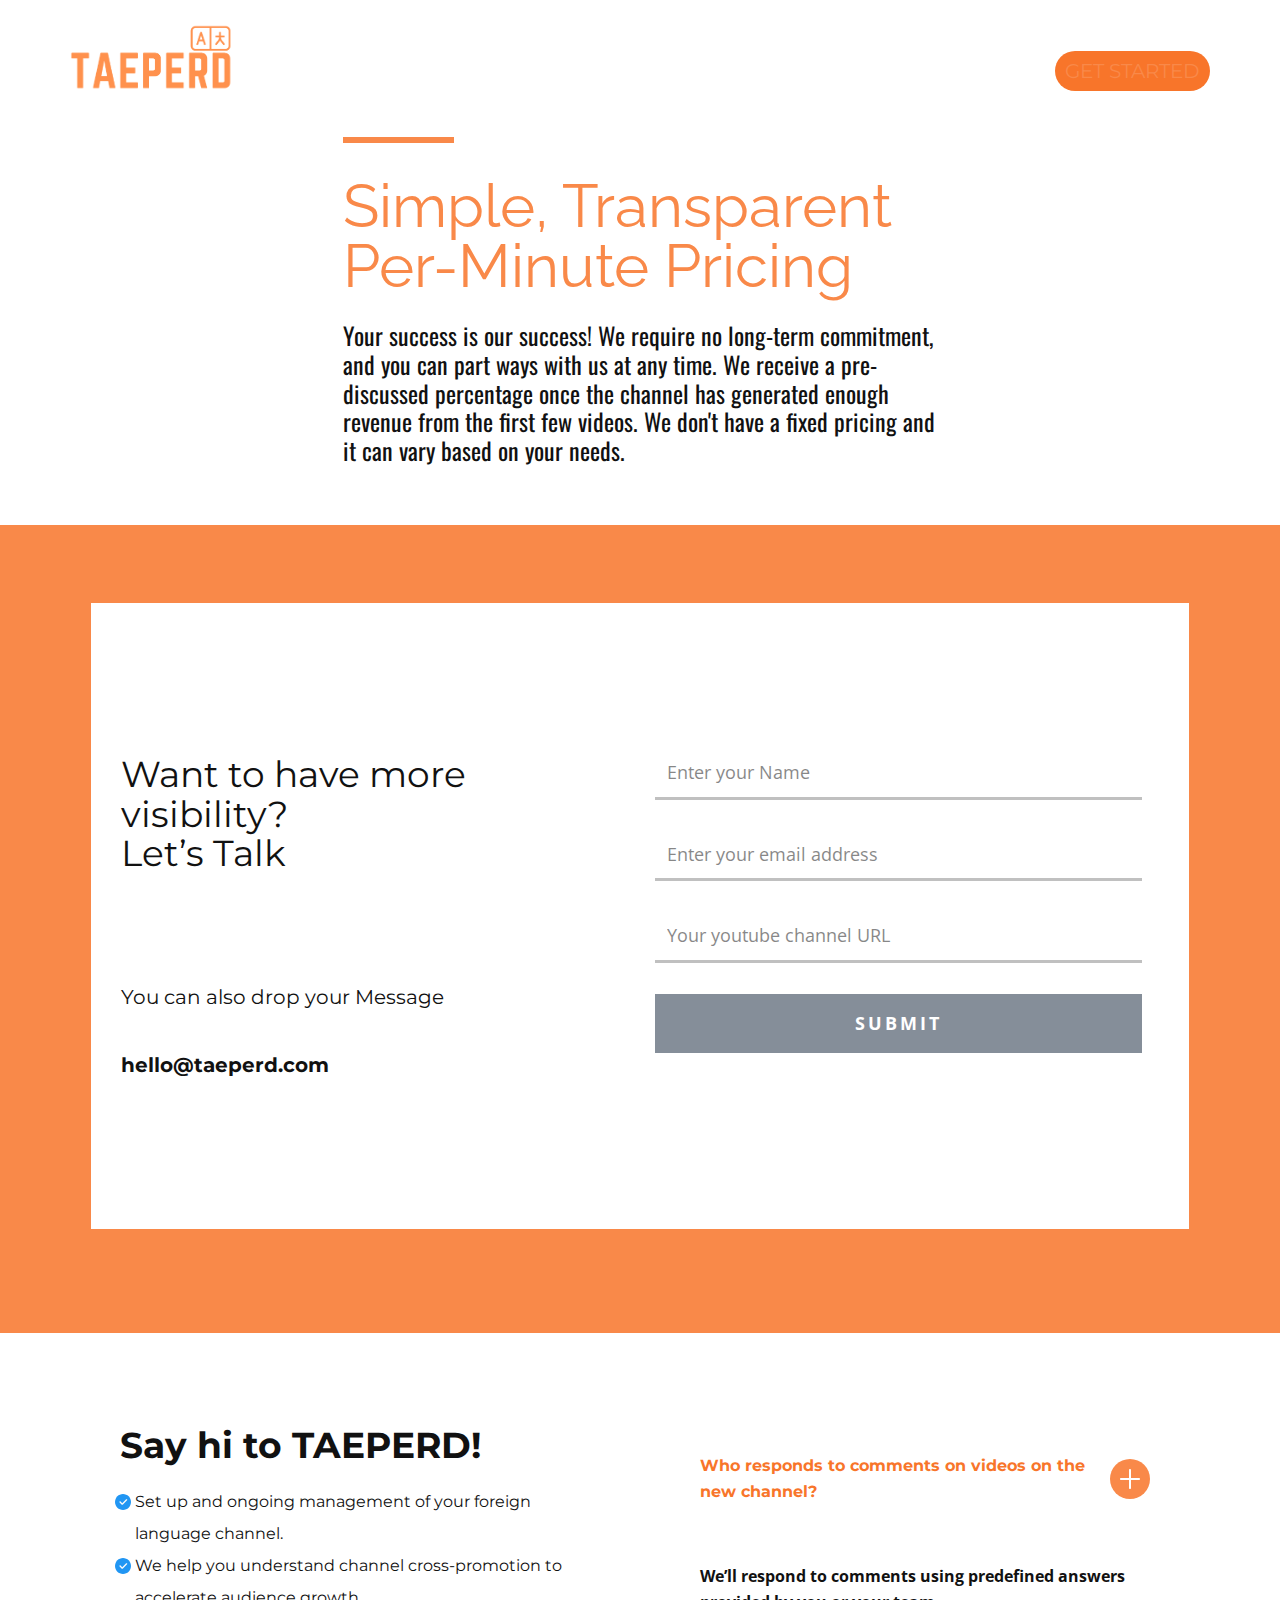
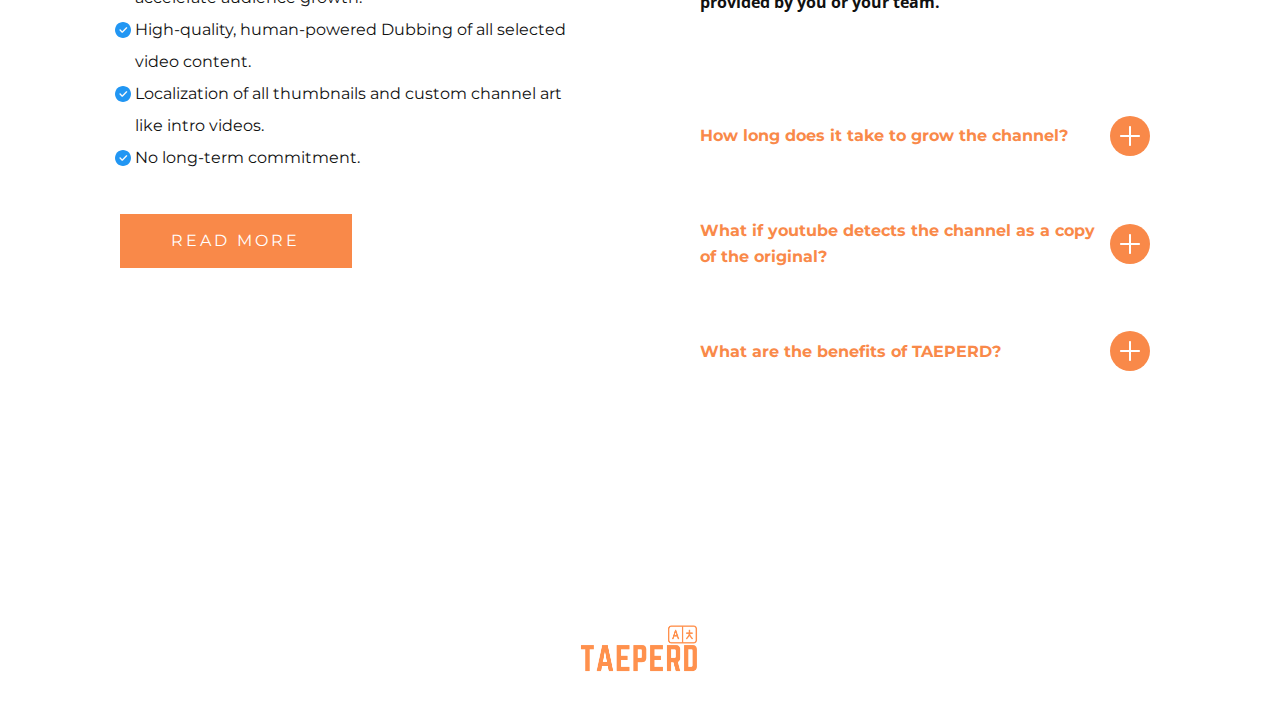
<file: Get-Started.html>
<!DOCTYPE html>
<html style="font-size: 16px;" lang="en"><head>
    <meta name="viewport" content="width=device-width, initial-scale=1.0">
    <meta charset="utf-8">
    <meta name="keywords" content="ocean, ​VR&amp;apos;s Surprising Benefits">
    <meta name="description" content="">
    <title>Get Started</title>
    <link rel="stylesheet" href="nicepage.css" media="screen">
<link rel="stylesheet" href="Get-Started.css" media="screen">
    <script class="u-script" type="text/javascript" src="jquery-1.9.1.min.js" defer=""></script>
    <script class="u-script" type="text/javascript" src="nicepage.js" defer=""></script>
    <meta name="generator" content="Nicepage 5.2.4, nicepage.com">
    <meta name="referrer" content="origin">
    <link rel="icon" href="images/favicon.png">
    <link id="u-theme-google-font" rel="stylesheet" href="https://fonts.googleapis.com/css?family=Oswald:200,300,400,500,600,700|Open+Sans:300,300i,400,400i,500,500i,600,600i,700,700i,800,800i">
    <link id="u-page-google-font" rel="stylesheet" href="https://fonts.googleapis.com/css?family=Raleway:100,100i,200,200i,300,300i,400,400i,500,500i,600,600i,700,700i,800,800i,900,900i|Montserrat:100,100i,200,200i,300,300i,400,400i,500,500i,600,600i,700,700i,800,800i,900,900i">
    
    
    
    
    <script type="application/ld+json">{
		"@context": "http://schema.org",
		"@type": "Organization",
		"name": "Taeperd",
		"logo": "images/fb764601-0389-402d-906e-bd785999e056.png"
}</script>
    <meta name="theme-color" content="#1847b8">
    <meta property="og:title" content="Get Started">
    <meta property="og:description" content="">
    <meta property="og:type" content="website">
  </head>
  <body class="u-body u-xl-mode" data-lang="en"><header class="u-clearfix u-header u-header" id="sec-8ac9"><div class="u-clearfix u-sheet u-sheet-1">
        <nav class="u-menu u-menu-one-level u-offcanvas u-menu-1" data-responsive-from="MD">
          <div class="menu-collapse u-custom-font u-font-montserrat" style="font-size: 1.25rem; letter-spacing: 0px; text-transform: uppercase; font-weight: 700;">
            <a class="u-button-style u-custom-border u-custom-border-color u-custom-border-radius u-custom-borders u-custom-color u-custom-left-right-menu-spacing u-custom-padding-bottom u-custom-text-active-color u-custom-text-color u-custom-text-hover-color u-custom-text-shadow u-custom-top-bottom-menu-spacing u-nav-link u-text-active-palette-1-base u-text-hover-palette-2-base u-text-palette-1-base" href="#">
              <svg class="u-svg-link" viewBox="0 0 24 24"><use xlink:href="#menu-hamburger"></use></svg>
              <svg class="u-svg-content" version="1.1" id="menu-hamburger" viewBox="0 0 16 16" x="0px" y="0px" xmlns:xlink="http://www.w3.org/1999/xlink" xmlns="http://www.w3.org/2000/svg"><g><rect y="1" width="16" height="2"></rect><rect y="7" width="16" height="2"></rect><rect y="13" width="16" height="2"></rect>
</g></svg>
            </a>
          </div>
          <div class="u-custom-menu u-nav-container">
            <ul class="u-custom-font u-font-montserrat u-nav u-spacing-20 u-unstyled u-nav-1"><li class="u-nav-item"><a class="u-button-style u-nav-link u-palette-2-base u-radius-20 u-text-active-palette-2-base u-text-hover-palette-1-base" href="Get-Started.html" style="padding: 10px;">Get Started</a>
</li></ul>
          </div>
          <div class="u-custom-menu u-nav-container-collapse">
            <div class="u-black u-container-style u-inner-container-layout u-opacity u-opacity-95 u-sidenav">
              <div class="u-inner-container-layout u-sidenav-overflow">
                <div class="u-menu-close"></div>
                <ul class="u-align-center u-nav u-popupmenu-items u-unstyled u-nav-2"><li class="u-nav-item"><a class="u-button-style u-nav-link" href="Get-Started.html">Get Started</a>
</li></ul>
              </div>
            </div>
            <div class="u-black u-menu-overlay u-opacity u-opacity-70"></div>
          </div>
        </nav>
        <a href="Home.html" class="u-image u-logo u-image-1" data-image-width="774" data-image-height="322" title="Home">
          <img src="images/fb764601-0389-402d-906e-bd785999e056.png" class="u-logo-image u-logo-image-1">
        </a>
      </div></header> 
    <section class="u-clearfix u-white u-section-1" id="carousel_65bf">
      <div class="u-clearfix u-sheet u-valign-middle-sm u-sheet-1">
        <div class="u-border-6 u-border-palette-2-base u-line u-line-horizontal u-line-1"></div>
        <h1 class="u-custom-font u-font-raleway u-text u-text-palette-2-base u-title u-text-1">Simple, Transparent Per-Minute Pricing</h1>
        <h4 class="u-text u-text-2">Your success is our success! We require no long-term commitment, and you can part ways with us at any time. We receive a pre-discussed percentage once the channel has generated enough revenue from the first few videos. We don't have a fixed pricing and it can vary based on your needs.</h4>
      </div>
    </section>
    <section class="u-clearfix u-expanded-width-xl u-palette-2-base u-section-2" id="carousel_1014">
      <div class="u-clearfix u-sheet u-sheet-1">
        <div class="u-clearfix u-gutter-0 u-layout-wrap u-layout-wrap-1">
          <div class="u-gutter-0 u-layout">
            <div class="u-layout-row">
              <div class="u-align-left u-container-align-left u-container-style u-layout-cell u-shape-rectangle u-size-27-lg u-size-27-xl u-size-60-md u-size-60-sm u-size-60-xs u-white u-layout-cell-1">
                <div class="u-container-layout u-valign-middle u-container-layout-1">
                  <h2 class="u-align-left u-custom-font u-font-montserrat u-text u-text-1">Want to have more visibility?<br>Let’s Talk
                  </h2>
                  <div class="u-list u-list-1">
                    <div class="u-repeater u-repeater-1">
                      <div class="u-container-style u-list-item u-repeater-item">
                        <div class="u-container-layout u-similar-container u-container-layout-2">
                          <h5 class="u-custom-font u-font-montserrat u-text u-text-default u-text-2">
                            <br> You can also drop your Message
                          </h5>
                          <h5 class="u-custom-font u-font-montserrat u-text u-text-default u-text-3">
                            <br>hello@taeperd.com
                          </h5>
                        </div>
                      </div>
                    </div>
                  </div>
                </div>
              </div>
              <div class="u-align-center u-container-align-center-md u-container-align-center-sm u-container-align-center-xs u-container-style u-layout-cell u-shape-rectangle u-size-33-lg u-size-33-xl u-size-60-md u-size-60-sm u-size-60-xs u-white u-layout-cell-2" data-animation-name="" data-animation-duration="0" data-animation-delay="0" data-animation-direction="">
                <div class="u-container-layout u-valign-middle-lg u-valign-middle-xl u-container-layout-3">
                  <div class="u-form u-form-1">
                    <form action="https://forms.nicepagesrv.com/Form/Process" class="u-clearfix u-form-spacing-30 u-form-vertical u-inner-form" style="padding: 20px;" source="email" name="form">
                      <div class="u-form-group u-form-name u-label-none">
                        <label for="name-3b9a" class="u-form-control-hidden u-label" wfd-invisible="true">Name</label>
                        <input type="text" placeholder="Enter your Name" id="name-3b9a" name="name" class="u-border-3 u-border-grey-25 u-border-no-left u-border-no-right u-border-no-top u-input u-input-rectangle u-input-1" required="">
                      </div>
                      <div class="u-form-email u-form-group u-label-none">
                        <label for="email-3b9a" class="u-form-control-hidden u-label" wfd-invisible="true">Email</label>
                        <input type="email" placeholder="Enter your email address" id="email-3b9a" name="email" class="u-border-3 u-border-grey-25 u-border-no-left u-border-no-right u-border-no-top u-input u-input-rectangle u-input-2" required="">
                      </div>
                      <div class="u-form-group u-label-none u-form-group-3">
                        <label for="text-7d1f" class="u-label">Your youtube channel URL</label>
                        <input type="text" id="text-7d1f" name="url" class="u-border-3 u-border-grey-25 u-border-no-left u-border-no-right u-border-no-top u-input u-input-rectangle u-input-3" placeholder="Your youtube channel URL" required="required">
                      </div>
                      <div class="u-align-left u-form-group u-form-submit u-label-none">
                        <a href="#" class="u-active-palette-1-dark-3 u-border-none u-btn u-btn-submit u-button-style u-hover-palette-1-dark-3 u-palette-5-dark-1 u-text-active-white u-text-body-alt-color u-text-hover-white u-btn-1">Submit</a>
                        <input type="submit" value="submit" class="u-form-control-hidden" wfd-invisible="true">
                      </div>
                      <div class="u-form-send-message u-form-send-success" wfd-invisible="true"> Thank you! Your message has been sent. </div>
                      <div class="u-form-send-error u-form-send-message" wfd-invisible="true"> Unable to send your message. Please fix errors then try again. </div>
                      <input type="hidden" value="" name="recaptchaResponse" wfd-invisible="true">
                      <input type="hidden" name="formServices" value="c3ae0711fea19c3ceb075346f55249af">
                    </form>
                  </div>
                </div>
              </div>
            </div>
          </div>
        </div>
      </div>
    </section>
    <section class="u-align-center u-clearfix u-section-3" id="carousel_242a">
      <div class="u-clearfix u-sheet u-sheet-1">
        <div class="u-clearfix u-expanded-width u-layout-wrap u-layout-wrap-1">
          <div class="u-layout" style="">
            <div class="u-layout-row" style="">
              <div class="u-align-left u-container-style u-layout-cell u-size-30 u-layout-cell-1">
                <div class="u-container-layout u-container-layout-1">
                  <h2 class="u-custom-font u-font-montserrat u-text u-text-1">Say hi to TAEPERD!</h2>
                  <ul class="u-custom-font u-custom-list u-font-montserrat u-text u-text-2">
                    <li>
                      <div class="u-list-icon u-text-palette-2-base">
                        <svg xmlns="http://www.w3.org/2000/svg" xmlns:xlink="http://www.w3.org/1999/xlink" version="1.1" xml:space="preserve" class="u-svg-content" viewBox="0 0 512 512" id="svg-63b0" style="font-size: 1em; margin: -1em;"><path d="m256 0c-141.164062 0-256 114.835938-256 256s114.835938 256 256 256 256-114.835938 256-256-114.835938-256-256-256zm0 0" fill="#2196f3"></path><path d="m385.75 201.75-138.667969 138.664062c-4.160156 4.160157-9.621093 6.253907-15.082031 6.253907s-10.921875-2.09375-15.082031-6.253907l-69.332031-69.332031c-8.34375-8.339843-8.34375-21.824219 0-30.164062 8.339843-8.34375 21.820312-8.34375 30.164062 0l54.25 54.25 123.585938-123.582031c8.339843-8.34375 21.820312-8.34375 30.164062 0 8.339844 8.339843 8.339844 21.820312 0 30.164062zm0 0" fill="#fafafa"></path></svg>
                      </div>
                    </li>
                    <li>Set up and ongoing management of your foreign language channel.</li>
                    <li>
                      <div class="u-list-icon u-text-palette-2-base">
                        <svg xmlns="http://www.w3.org/2000/svg" xmlns:xlink="http://www.w3.org/1999/xlink" version="1.1" xml:space="preserve" class="u-svg-content" viewBox="0 0 512 512" id="svg-63b0" style="font-size: 1em; margin: -1em;"><path d="m256 0c-141.164062 0-256 114.835938-256 256s114.835938 256 256 256 256-114.835938 256-256-114.835938-256-256-256zm0 0" fill="#2196f3"></path><path d="m385.75 201.75-138.667969 138.664062c-4.160156 4.160157-9.621093 6.253907-15.082031 6.253907s-10.921875-2.09375-15.082031-6.253907l-69.332031-69.332031c-8.34375-8.339843-8.34375-21.824219 0-30.164062 8.339843-8.34375 21.820312-8.34375 30.164062 0l54.25 54.25 123.585938-123.582031c8.339843-8.34375 21.820312-8.34375 30.164062 0 8.339844 8.339843 8.339844 21.820312 0 30.164062zm0 0" fill="#fafafa"></path></svg>
                      </div>We help you understand channel cross-promotion to accelerate audience growth.
                    </li>
                    <li>
                      <div class="u-list-icon u-text-palette-2-base">
                        <svg xmlns="http://www.w3.org/2000/svg" xmlns:xlink="http://www.w3.org/1999/xlink" version="1.1" xml:space="preserve" class="u-svg-content" viewBox="0 0 512 512" id="svg-63b0" style="font-size: 1em; margin: -1em;"><path d="m256 0c-141.164062 0-256 114.835938-256 256s114.835938 256 256 256 256-114.835938 256-256-114.835938-256-256-256zm0 0" fill="#2196f3"></path><path d="m385.75 201.75-138.667969 138.664062c-4.160156 4.160157-9.621093 6.253907-15.082031 6.253907s-10.921875-2.09375-15.082031-6.253907l-69.332031-69.332031c-8.34375-8.339843-8.34375-21.824219 0-30.164062 8.339843-8.34375 21.820312-8.34375 30.164062 0l54.25 54.25 123.585938-123.582031c8.339843-8.34375 21.820312-8.34375 30.164062 0 8.339844 8.339843 8.339844 21.820312 0 30.164062zm0 0" fill="#fafafa"></path></svg>
                      </div>High-quality, human-powered Dubbing of all selected video content.
                    </li>
                    <li>
                      <div class="u-list-icon u-text-palette-2-base">
                        <svg xmlns="http://www.w3.org/2000/svg" xmlns:xlink="http://www.w3.org/1999/xlink" version="1.1" xml:space="preserve" class="u-svg-content" viewBox="0 0 512 512" id="svg-63b0" style="font-size: 1em; margin: -1em;"><path d="m256 0c-141.164062 0-256 114.835938-256 256s114.835938 256 256 256 256-114.835938 256-256-114.835938-256-256-256zm0 0" fill="#2196f3"></path><path d="m385.75 201.75-138.667969 138.664062c-4.160156 4.160157-9.621093 6.253907-15.082031 6.253907s-10.921875-2.09375-15.082031-6.253907l-69.332031-69.332031c-8.34375-8.339843-8.34375-21.824219 0-30.164062 8.339843-8.34375 21.820312-8.34375 30.164062 0l54.25 54.25 123.585938-123.582031c8.339843-8.34375 21.820312-8.34375 30.164062 0 8.339844 8.339843 8.339844 21.820312 0 30.164062zm0 0" fill="#fafafa"></path></svg>
                      </div>Localization of all thumbnails and custom channel art like intro videos.
                    </li>
                    <li>
                      <div class="u-list-icon u-text-palette-2-base">
                        <svg xmlns="http://www.w3.org/2000/svg" xmlns:xlink="http://www.w3.org/1999/xlink" version="1.1" xml:space="preserve" class="u-svg-content" viewBox="0 0 512 512" id="svg-63b0" style="font-size: 1em; margin: -1em;"><path d="m256 0c-141.164062 0-256 114.835938-256 256s114.835938 256 256 256 256-114.835938 256-256-114.835938-256-256-256zm0 0" fill="#2196f3"></path><path d="m385.75 201.75-138.667969 138.664062c-4.160156 4.160157-9.621093 6.253907-15.082031 6.253907s-10.921875-2.09375-15.082031-6.253907l-69.332031-69.332031c-8.34375-8.339843-8.34375-21.824219 0-30.164062 8.339843-8.34375 21.820312-8.34375 30.164062 0l54.25 54.25 123.585938-123.582031c8.339843-8.34375 21.820312-8.34375 30.164062 0 8.339844 8.339843 8.339844 21.820312 0 30.164062zm0 0" fill="#fafafa"></path></svg>
                      </div>No long-term commitment.
                    </li>
                  </ul>
                  <a href="Home.html" class="u-active-grey-50 u-align-left u-border-none u-btn u-btn-rectangle u-button-style u-custom-font u-font-montserrat u-hover-grey-50 u-palette-2-base u-radius-0 u-btn-1">read more</a>
                </div>
              </div>
              <div class="u-container-style u-layout-cell u-size-30 u-white u-layout-cell-2">
                <div class="u-container-layout u-valign-top u-container-layout-2">
                  <div class="u-accordion u-expanded-width u-spacing-2 u-accordion-1">
                    <div class="u-accordion-item u-accordion-item-1">
                      <a class="active u-accordion-link u-button-style u-custom-font u-font-montserrat u-text-palette-2-base u-accordion-link-1" id="link-accordion-7c0e" aria-controls="accordion-7c0e" aria-selected="true">
                        <span class="u-accordion-link-text">Who responds to comments on videos on the new channel?</span><span class="u-accordion-link-icon u-icon u-icon-circle u-palette-2-base u-text-white u-icon-1"><svg class="u-svg-link" preserveAspectRatio="xMidYMin slice" viewBox="0 0 426.66667 426.66667" style=""><use xlink:href="#svg-347e"></use></svg><svg class="u-svg-content" viewBox="0 0 426.66667 426.66667" id="svg-347e"><path d="m405.332031 192h-170.664062v-170.667969c0-11.773437-9.558594-21.332031-21.335938-21.332031-11.773437 0-21.332031 9.558594-21.332031 21.332031v170.667969h-170.667969c-11.773437 0-21.332031 9.558594-21.332031 21.332031 0 11.777344 9.558594 21.335938 21.332031 21.335938h170.667969v170.664062c0 11.777344 9.558594 21.335938 21.332031 21.335938 11.777344 0 21.335938-9.558594 21.335938-21.335938v-170.664062h170.664062c11.777344 0 21.335938-9.558594 21.335938-21.335938 0-11.773437-9.558594-21.332031-21.335938-21.332031zm0 0"></path></svg></span>
                      </a>
                      <div class="u-accordion-active u-accordion-pane u-container-style u-shape-rectangle u-white u-accordion-pane-1" id="accordion-7c0e" aria-labelledby="link-accordion-7c0e">
                        <div class="u-container-layout u-container-layout-3">
                          <p class="u-text u-text-3">We’ll respond to comments using predefined answers provided by you or your team.&nbsp;</p>
                        </div>
                      </div>
                    </div>
                    <div class="u-accordion-item u-accordion-item-2">
                      <a class="u-accordion-link u-button-style u-custom-font u-font-montserrat u-text-palette-2-base u-accordion-link-2" id="link-accordion-05cb" aria-controls="accordion-05cb" aria-selected="false">
                        <span class="u-accordion-link-text">How long does it take to grow the channel?</span><span class="u-accordion-link-icon u-icon u-icon-circle u-palette-2-base u-text-white u-icon-2"><svg class="u-svg-link" preserveAspectRatio="xMidYMin slice" viewBox="0 0 426.66667 426.66667" style=""><use xlink:href="#svg-ae03"></use></svg><svg class="u-svg-content" viewBox="0 0 426.66667 426.66667" id="svg-ae03"><path d="m405.332031 192h-170.664062v-170.667969c0-11.773437-9.558594-21.332031-21.335938-21.332031-11.773437 0-21.332031 9.558594-21.332031 21.332031v170.667969h-170.667969c-11.773437 0-21.332031 9.558594-21.332031 21.332031 0 11.777344 9.558594 21.335938 21.332031 21.335938h170.667969v170.664062c0 11.777344 9.558594 21.335938 21.332031 21.335938 11.777344 0 21.335938-9.558594 21.335938-21.335938v-170.664062h170.664062c11.777344 0 21.335938-9.558594 21.335938-21.335938 0-11.773437-9.558594-21.332031-21.335938-21.332031zm0 0"></path></svg></span>
                      </a>
                      <div class="u-accordion-pane u-container-style u-shape-rectangle u-white u-accordion-pane-2" id="accordion-05cb" aria-labelledby="link-accordion-05cb">
                        <div class="u-container-layout u-valign-top u-container-layout-4">
                          <p class="u-large-text u-text u-text-variant u-text-4"> It could take a few weeks or months. However, you can give the new channel a boost by:<br>1. Posting on your social media<br>2. Announcing the channel on your main one<br>3. Changing your main channel banner for 24 hours
                          </p>
                        </div>
                      </div>
                    </div>
                    <div class="u-accordion-item u-accordion-item-3">
                      <a class="u-accordion-link u-button-style u-custom-font u-font-montserrat u-text-palette-2-base u-accordion-link-3" id="link-accordion-a6bb" aria-controls="accordion-a6bb" aria-selected="false">
                        <span class="u-accordion-link-text">What if youtube detects the channel as a copy of the original?</span><span class="u-accordion-link-icon u-icon u-icon-circle u-palette-2-base u-text-white u-icon-3"><svg class="u-svg-link" preserveAspectRatio="xMidYMin slice" viewBox="0 0 426.66667 426.66667" style=""><use xlink:href="#svg-a4a8"></use></svg><svg class="u-svg-content" viewBox="0 0 426.66667 426.66667" id="svg-a4a8"><path d="m405.332031 192h-170.664062v-170.667969c0-11.773437-9.558594-21.332031-21.335938-21.332031-11.773437 0-21.332031 9.558594-21.332031 21.332031v170.667969h-170.667969c-11.773437 0-21.332031 9.558594-21.332031 21.332031 0 11.777344 9.558594 21.335938 21.332031 21.335938h170.667969v170.664062c0 11.777344 9.558594 21.335938 21.332031 21.335938 11.777344 0 21.335938-9.558594 21.335938-21.335938v-170.664062h170.664062c11.777344 0 21.335938-9.558594 21.335938-21.335938 0-11.773437-9.558594-21.332031-21.335938-21.332031zm0 0"></path></svg></span>
                      </a>
                      <div class="u-accordion-pane u-container-style u-shape-rectangle u-white u-accordion-pane-3" id="accordion-a6bb" aria-labelledby="link-accordion-a6bb">
                        <div class="u-container-layout u-valign-top u-container-layout-5">
                          <p class="u-large-text u-text u-text-variant u-text-5">If you have access to content ID, you can add the channel as your affiliate. This prevents your new language channel from getting copyright strikes.</p>
                        </div>
                      </div>
                    </div>
                    <div class="u-accordion-item u-accordion-item-4">
                      <a class="u-accordion-link u-button-style u-custom-font u-font-montserrat u-text-palette-2-base u-accordion-link-4" id="link-accordion-a6bb" aria-controls="accordion-a6bb" aria-selected="false">
                        <span class="u-accordion-link-text">What are the benefits of TAEPERD?</span><span class="u-accordion-link-icon u-icon u-icon-circle u-palette-2-base u-text-white u-icon-4"><svg class="u-svg-link" preserveAspectRatio="xMidYMin slice" viewBox="0 0 426.66667 426.66667" style=""><use xlink:href="#svg-f384"></use></svg><svg class="u-svg-content" viewBox="0 0 426.66667 426.66667" id="svg-f384"><path d="m405.332031 192h-170.664062v-170.667969c0-11.773437-9.558594-21.332031-21.335938-21.332031-11.773437 0-21.332031 9.558594-21.332031 21.332031v170.667969h-170.667969c-11.773437 0-21.332031 9.558594-21.332031 21.332031 0 11.777344 9.558594 21.335938 21.332031 21.335938h170.667969v170.664062c0 11.777344 9.558594 21.335938 21.332031 21.335938 11.777344 0 21.335938-9.558594 21.335938-21.335938v-170.664062h170.664062c11.777344 0 21.335938-9.558594 21.335938-21.335938 0-11.773437-9.558594-21.332031-21.335938-21.332031zm0 0"></path></svg></span>
                      </a>
                      <div class="u-accordion-pane u-container-style u-shape-rectangle u-white u-accordion-pane-4" id="accordion-a6bb" aria-labelledby="link-accordion-a6bb">
                        <div class="u-container-layout u-valign-top u-container-layout-6">
                          <p class="u-large-text u-text u-text-variant u-text-6">80% of YouTube viewers speak a language other than english and dubbing allows the rest of the world to enjoy your content and provide a high-quality viewer experience that grows your international audience and generates additional ad revenue.<br>
                            <br>Many customers' translated channels generate more revenue than the ongoing cost of translation.&nbsp;<br>
                            <br>TAEPERD also provides audience engagement by replying to comments in the foriegn language(s).
                          </p>
                        </div>
                      </div>
                    </div>
                  </div>
                </div>
              </div>
            </div>
          </div>
        </div>
      </div>
    </section>
    
    
    <footer class="u-align-center u-clearfix u-footer u-white u-footer" id="sec-60e0"><div class="u-clearfix u-sheet u-valign-middle u-sheet-1">
        <a href="https://nicepage.com/wordpress-themes" class="u-image u-logo u-image-1" data-image-width="1920" data-image-height="960">
          <img src="images/d2b14950-9db1-4ec6-94df-75d7630a2670.png" class="u-logo-image u-logo-image-1">
        </a>
      </div></footer>
  
</body></html>
</file>
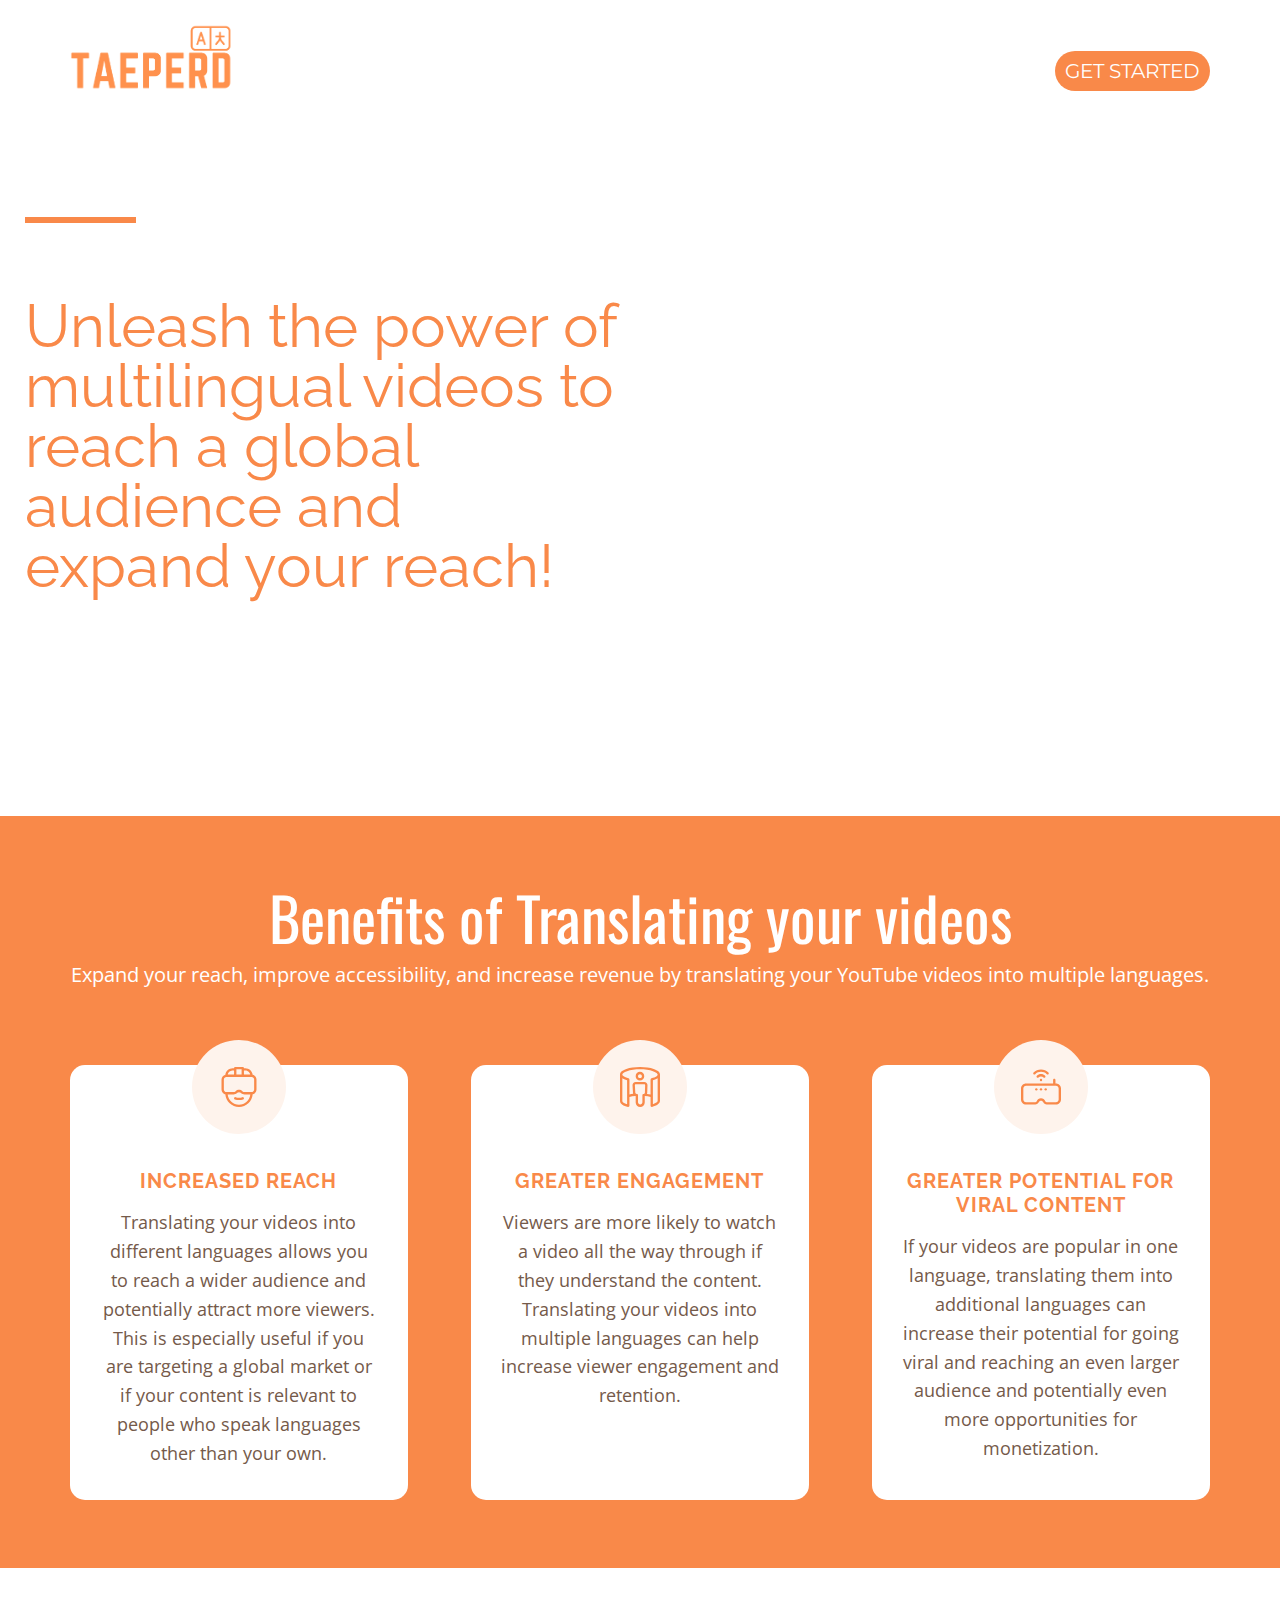
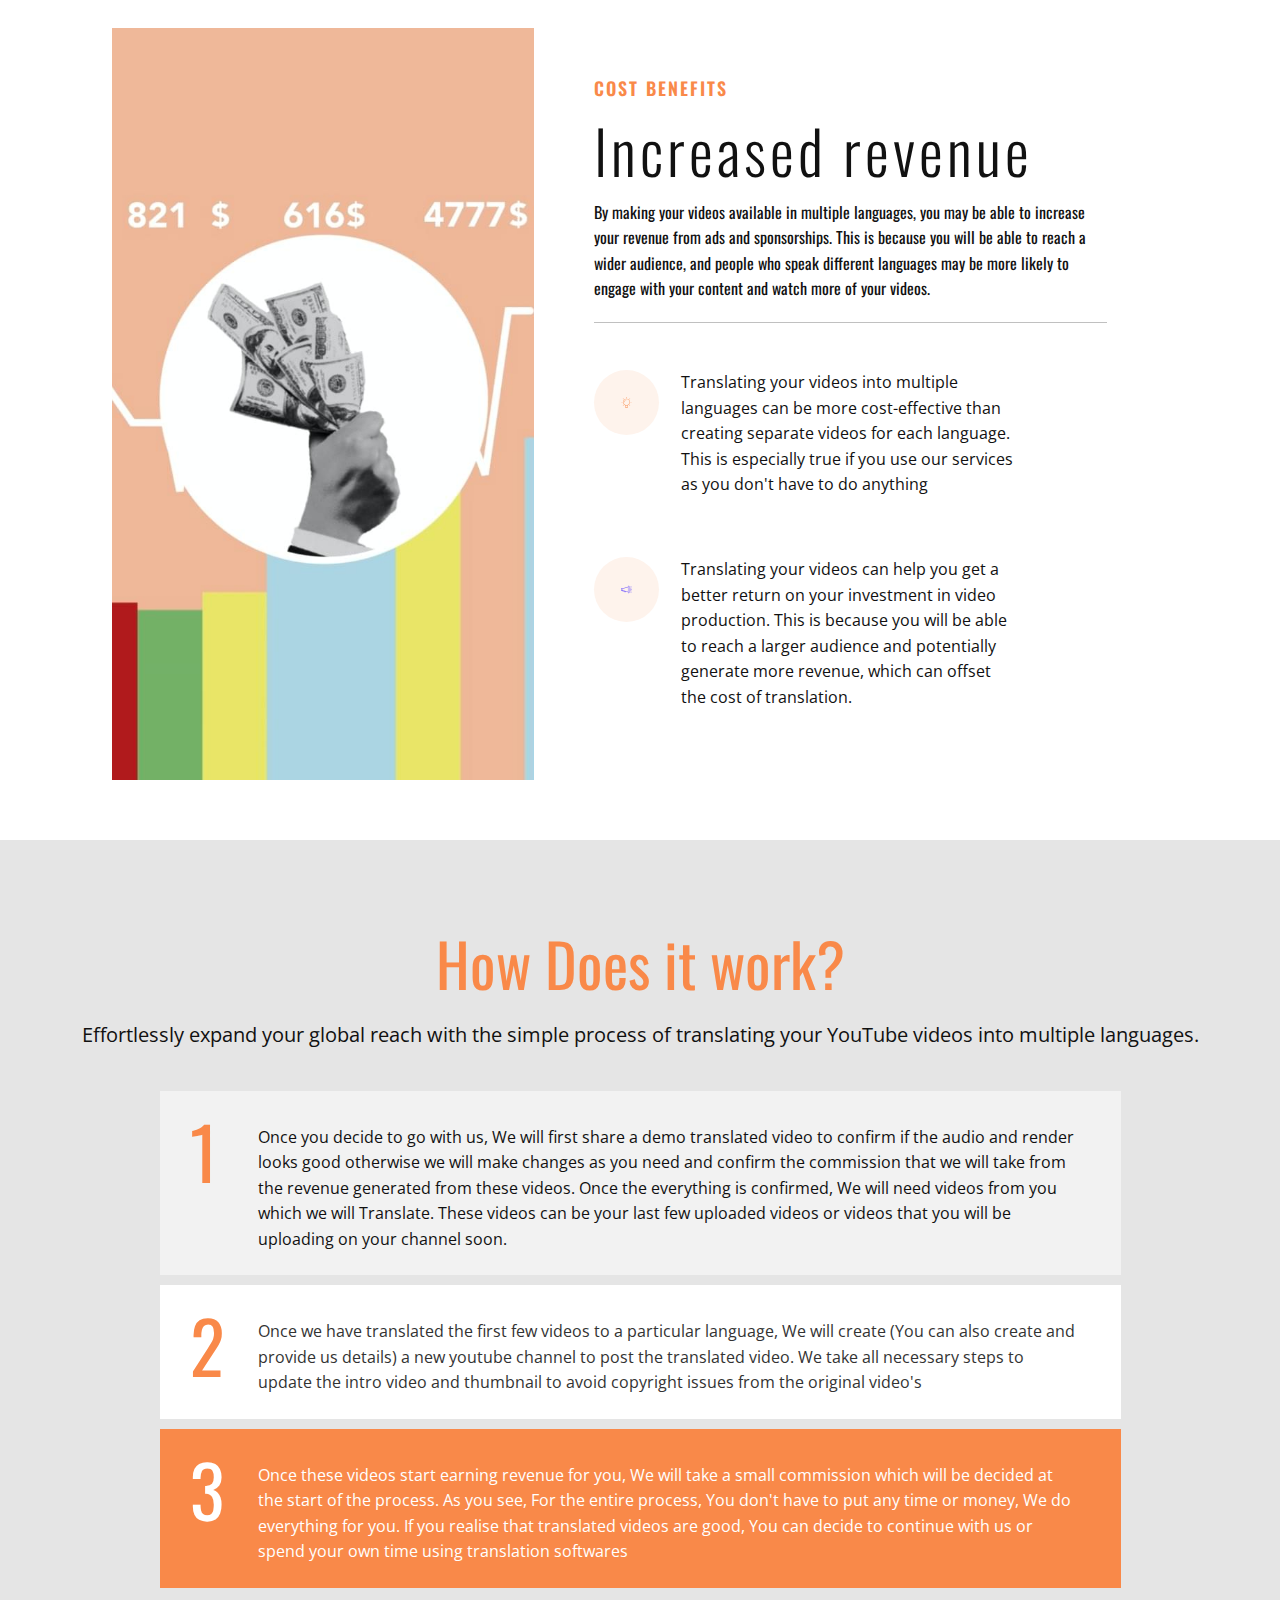
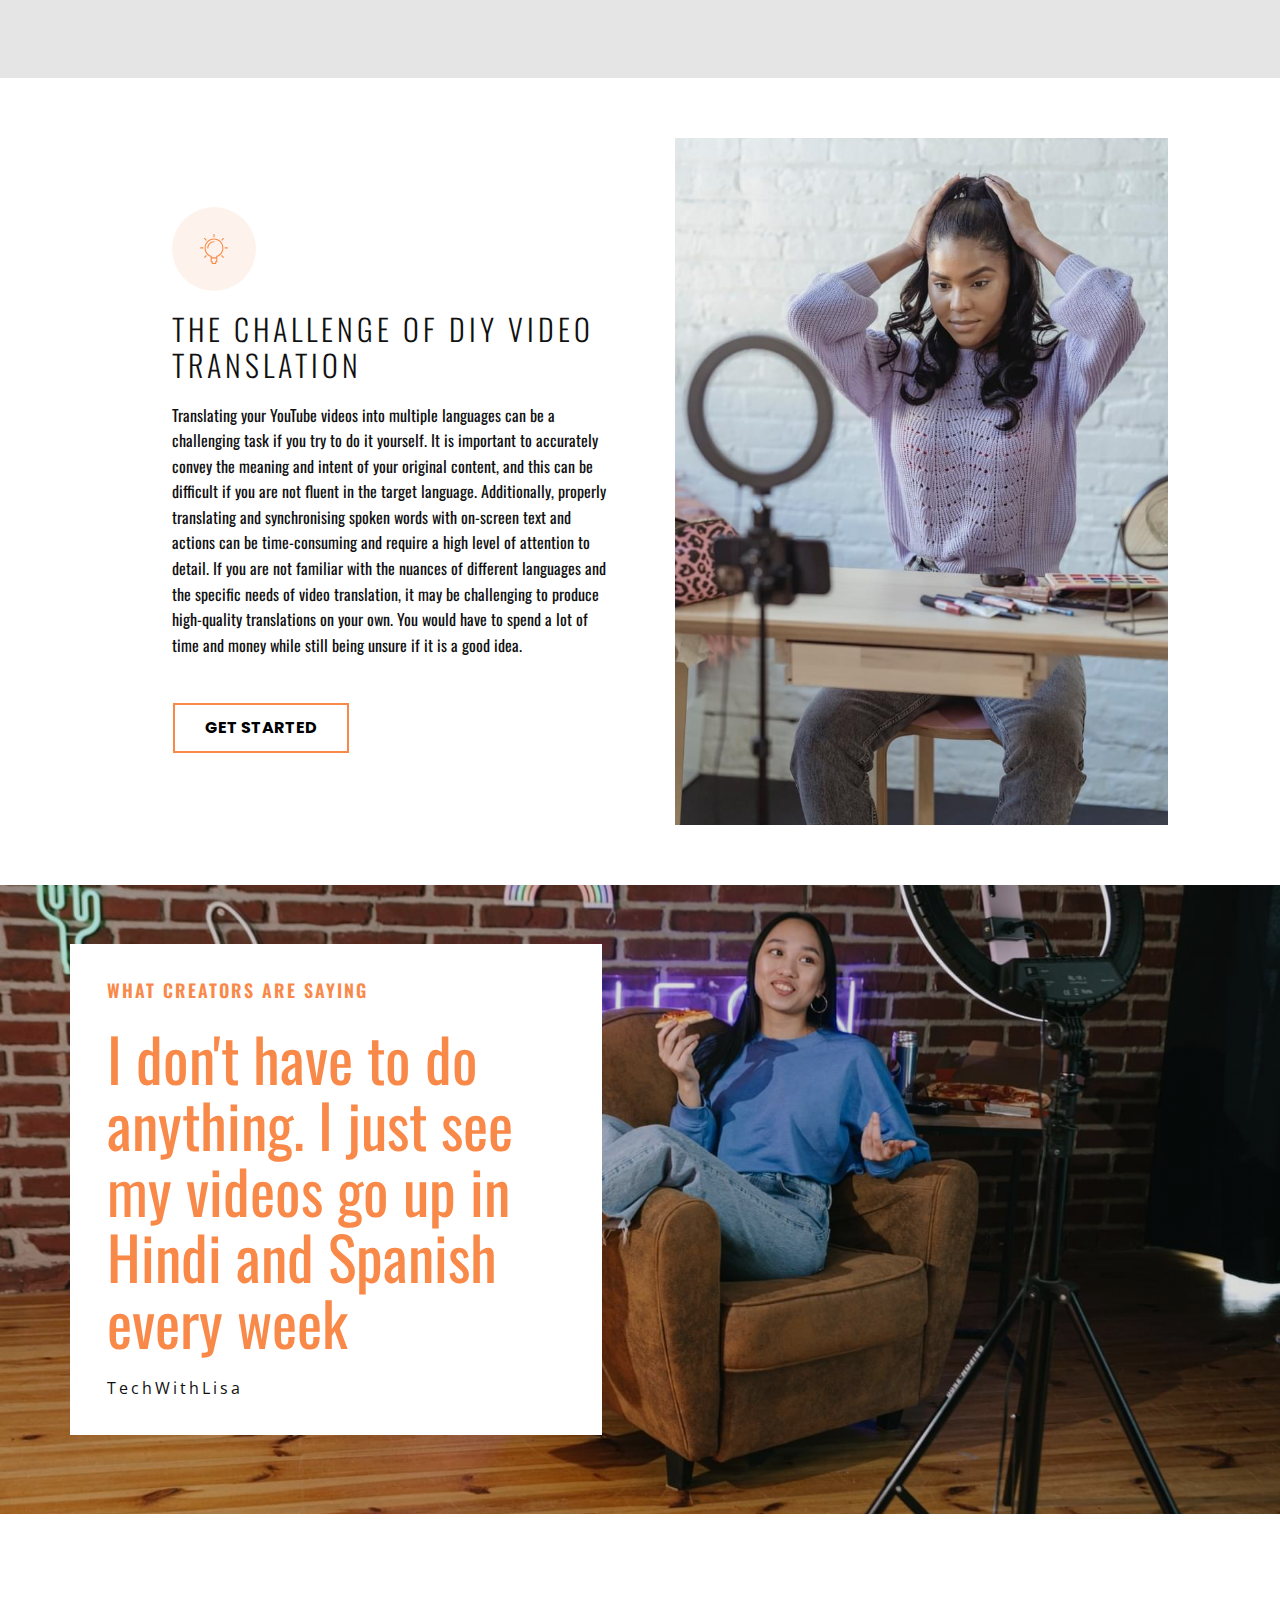
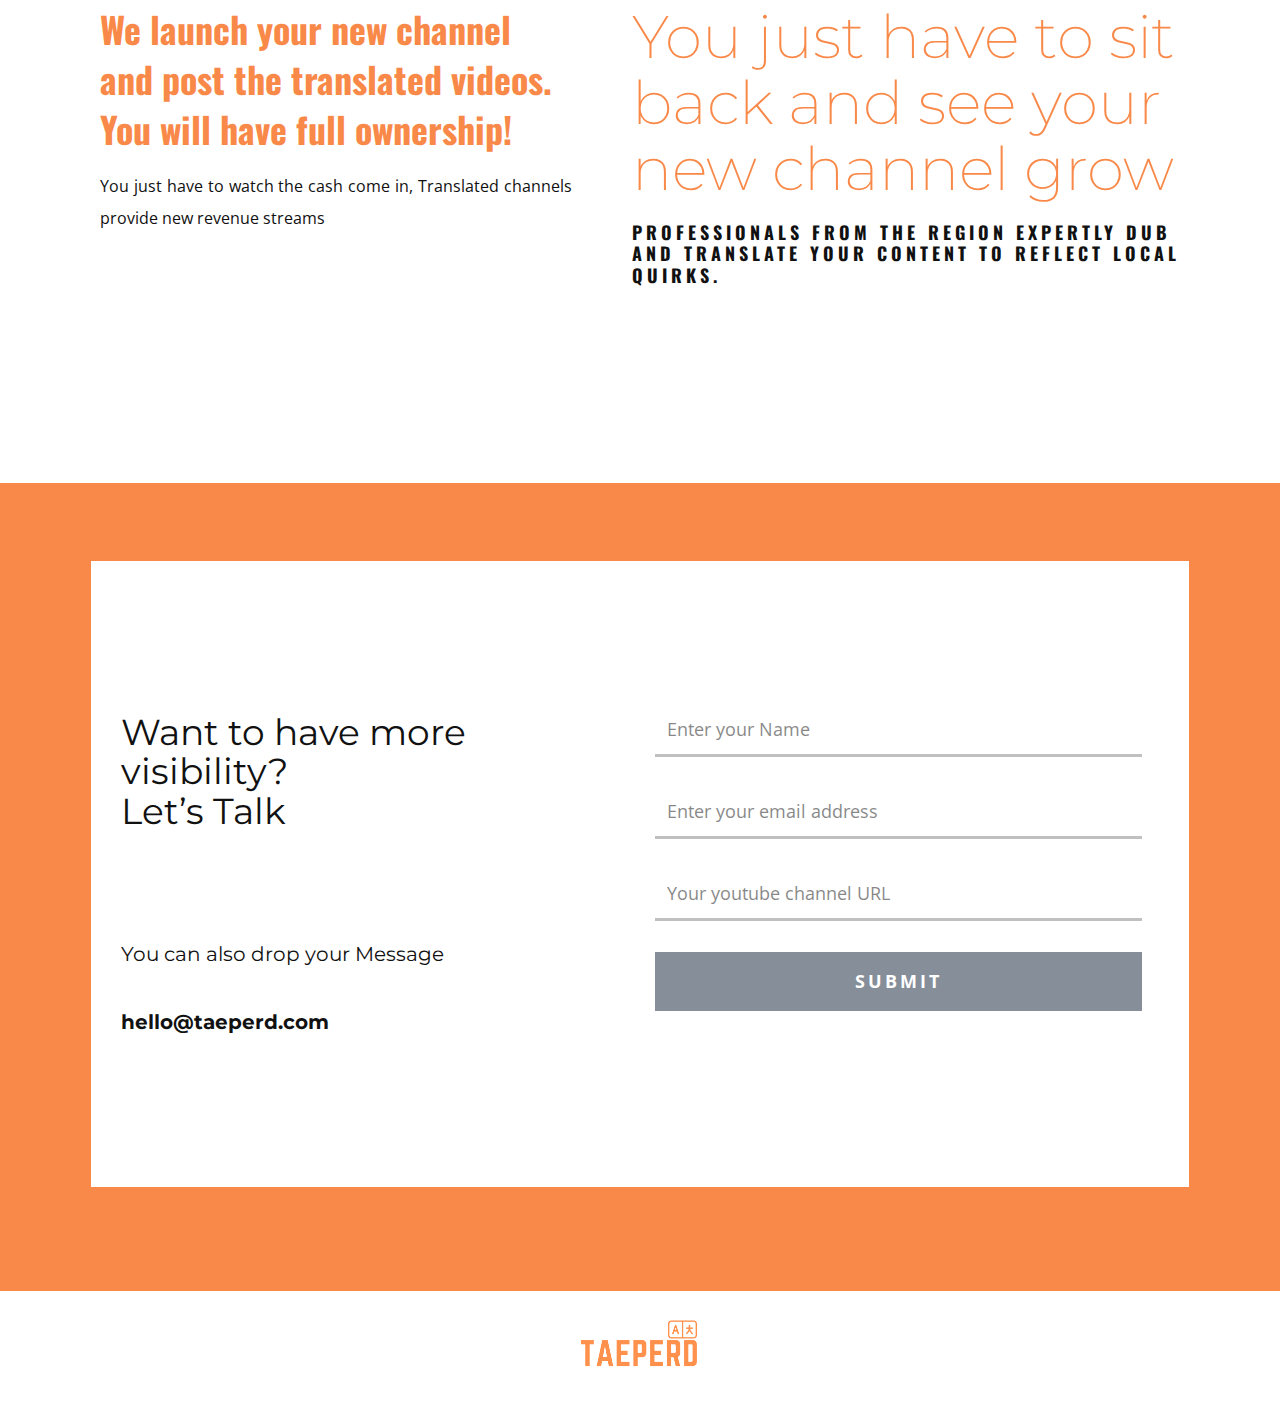
<file: Home.html>
<!DOCTYPE html>
<html style="font-size: 16px;" lang="en"><head>
    <meta name="viewport" content="width=device-width, initial-scale=1.0">
    <meta charset="utf-8">
    <meta name="keywords" content="Youtube translation, Dubbing">
    <meta name="description" content="Translate your YouTube videos into multiple languages to expand your reach, improve accessibility, and increase engagement with a global audience.">
    <title>Taeperd - Experts in Youtube translation</title>
    <link rel="stylesheet" href="nicepage.css" media="screen">
<link rel="stylesheet" href="Home.css" media="screen">
    <script class="u-script" type="text/javascript" src="jquery-1.9.1.min.js" defer=""></script>
    <script class="u-script" type="text/javascript" src="nicepage.js" defer=""></script>
    <meta name="generator" content="Nicepage 5.2.4, nicepage.com">
    <meta name="referrer" content="origin">
    <meta property="og:title" content="Taeperd">
    <meta property="og:description" content="Translate your YouTube videos into multiple languages to expand your reach, improve accessibility, and increase engagement with a global audience.">
    <meta property="og:image" content="images/d2b14950-9db1-4ec6-94df-75d7630a2670.png">
    <meta property="og:url" content="taeperd.com">
    <link rel="icon" href="images/favicon.png">
    <link id="u-theme-google-font" rel="stylesheet" href="https://fonts.googleapis.com/css?family=Oswald:200,300,400,500,600,700|Open+Sans:300,300i,400,400i,500,500i,600,600i,700,700i,800,800i">
    <link id="u-page-google-font" rel="stylesheet" href="https://fonts.googleapis.com/css?family=Raleway:100,100i,200,200i,300,300i,400,400i,500,500i,600,600i,700,700i,800,800i,900,900i|Montserrat:100,100i,200,200i,300,300i,400,400i,500,500i,600,600i,700,700i,800,800i,900,900i|Poppins:100,100i,200,200i,300,300i,400,400i,500,500i,600,600i,700,700i,800,800i,900,900i">
    
    
    
    
    
    
    
    
    
    <script type="application/ld+json">{
		"@context": "http://schema.org",
		"@type": "Organization",
		"name": "Taeperd",
		"url": "/",
		"logo": "images/fb764601-0389-402d-906e-bd785999e056.png"
}</script>
    <meta name="theme-color" content="#1847b8">
    <meta property="og:type" content="website">
    <link rel="canonical" href="/">
  </head>
  <body class="u-body u-xl-mode" data-lang="en"><header class="u-clearfix u-header u-header" id="sec-8ac9"><div class="u-clearfix u-sheet u-sheet-1">
        <nav class="u-menu u-menu-one-level u-offcanvas u-menu-1" data-responsive-from="MD">
          <div class="menu-collapse u-custom-font u-font-montserrat" style="font-size: 1.25rem; letter-spacing: 0px; text-transform: uppercase; font-weight: 700;">
            <a class="u-button-style u-custom-border u-custom-border-color u-custom-border-radius u-custom-borders u-custom-color u-custom-left-right-menu-spacing u-custom-padding-bottom u-custom-text-active-color u-custom-text-color u-custom-text-hover-color u-custom-text-shadow u-custom-top-bottom-menu-spacing u-nav-link u-text-active-palette-1-base u-text-hover-palette-2-base u-text-palette-1-base" href="#">
              <svg class="u-svg-link" viewBox="0 0 24 24"><use xlink:href="#menu-hamburger"></use></svg>
              <svg class="u-svg-content" version="1.1" id="menu-hamburger" viewBox="0 0 16 16" x="0px" y="0px" xmlns:xlink="http://www.w3.org/1999/xlink" xmlns="http://www.w3.org/2000/svg"><g><rect y="1" width="16" height="2"></rect><rect y="7" width="16" height="2"></rect><rect y="13" width="16" height="2"></rect>
</g></svg>
            </a>
          </div>
          <div class="u-custom-menu u-nav-container">
            <ul class="u-custom-font u-font-montserrat u-nav u-spacing-20 u-unstyled u-nav-1"><li class="u-nav-item"><a class="u-button-style u-nav-link u-palette-2-base u-radius-20 u-text-active-palette-2-base u-text-hover-palette-1-base" href="Get-Started.html" style="padding: 10px;">Get Started</a>
</li></ul>
          </div>
          <div class="u-custom-menu u-nav-container-collapse">
            <div class="u-black u-container-style u-inner-container-layout u-opacity u-opacity-95 u-sidenav">
              <div class="u-inner-container-layout u-sidenav-overflow">
                <div class="u-menu-close"></div>
                <ul class="u-align-center u-nav u-popupmenu-items u-unstyled u-nav-2"><li class="u-nav-item"><a class="u-button-style u-nav-link" href="Get-Started.html">Get Started</a>
</li></ul>
              </div>
            </div>
            <div class="u-black u-menu-overlay u-opacity u-opacity-70"></div>
          </div>
        </nav>
        <a href="Home.html" class="u-image u-logo u-image-1" data-image-width="774" data-image-height="322" title="Home">
          <img src="images/fb764601-0389-402d-906e-bd785999e056.png" class="u-logo-image u-logo-image-1">
        </a>
      </div></header> 
    <section class="u-clearfix u-white u-section-1" id="carousel_65bf">
      <div class="u-clearfix u-sheet u-sheet-1">
        <div class="u-clearfix u-expanded-width-xs u-layout-wrap u-layout-wrap-1">
          <div class="u-layout">
            <div class="u-layout-row">
              <div class="u-align-left u-container-style u-layout-cell u-left-cell u-size-60 u-layout-cell-1">
                <div class="u-container-layout u-container-layout-1">
                  <div class="u-border-6 u-border-palette-2-base u-line u-line-horizontal u-line-1"></div>
                  <h1 class="u-custom-font u-font-raleway u-text u-text-palette-2-base u-title u-text-1">Unleash the power of multilingual vide​os to reach a global audience and expand your reach!</h1>
                </div>
              </div>
            </div>
          </div>
        </div>
        <div class="u-align-left u-expanded-width-xs u-left-0 u-video u-video-contain u-video-1">
          <div class="embed-responsive embed-responsive-1">
            <iframe style="position: absolute;top: 0;left: 0;width: 100%;height: 100%;" class="embed-responsive-item" src="https://www.youtube.com/embed/kfH28-H7J7w?mute=0&amp;showinfo=0&amp;controls=0&amp;start=0" frameborder="0" allowfullscreen=""></iframe>
          </div>
        </div>
      </div>
    </section>
    <section class="u-align-center u-clearfix u-palette-2-base u-section-2" id="carousel_d409">
      <div class="u-clearfix u-sheet u-valign-middle u-sheet-1">
        <h1 class="u-text u-text-default u-text-1">Benefits of Translating your videos</h1>
        <p class="u-text u-text-default u-text-2">Expand your reach, improve accessibility, and increase revenue by translating your YouTube videos into multiple languages.</p>
        <div class="u-expanded-width u-list u-list-1">
          <div class="u-repeater u-repeater-1">
            <div class="u-align-center u-container-style u-list-item u-radius-15 u-repeater-item u-shape-round u-white u-list-item-1">
              <div class="u-container-layout u-similar-container u-container-layout-1"><span class="u-icon u-icon-circle u-palette-2-light-3 u-text-palette-2-base u-icon-1"><svg class="u-svg-link" preserveAspectRatio="xMidYMin slice" viewBox="0 0 512 512" style=""><use xlink:href="#svg-7976"></use></svg><svg class="u-svg-content" viewBox="0 0 512 512" id="svg-7976"><g><path d="m299.452 386.371c-27.984 9.338-58.852 9.336-86.916-.004-7.863-2.618-16.354 1.635-18.969 9.495-2.616 7.86 1.635 16.354 9.496 18.97 17.09 5.688 35.031 8.531 52.967 8.531s35.868-2.846 52.918-8.535c7.858-2.622 12.103-11.118 9.48-18.977-2.621-7.857-11.116-12.1-18.976-9.48z"></path><path d="m430.736 97.999c-6.384-45.79-45.703-81.932-94.402-81.932h-17.134v-1.067c0-8.284-6.716-15-15-15h-96.4c-8.284 0-15 6.716-15 15v1.066h-17.133c-48.291 0-87.664 35.638-94.36 81.922-28.118 6.399-49.173 31.584-49.173 61.611v128.534c0 41.106 33.483 57.859 48.692 61.474 6.868 92.539 84.571 162.393 175.174 162.393 92.396 0 168.358-71.705 175.167-162.389 39.424-9.36 48.699-45.128 48.699-61.477v-128.534c.001-30.012-21.034-55.187-49.13-61.601zm-111.536-51.933h17.133c42.442 0 59.975 34.701 63.62 50.334h-80.753zm-96.4-16.066h66.4v66.4h-66.4zm-47.133 16.066h17.133v50.334h-80.691c9.729-40.756 46.651-50.334 63.558-50.334zm80.333 435.934c-74.035 0-137.32-56.086-144.904-130.667h73.97c18.407 0 36.417-7.459 49.412-20.464.077-.077.153-.155.229-.234 5.643-5.52 13.385-8.679 21.293-8.679 7.91 0 15.652 3.16 21.294 8.68.075.078.151.156.229.233 12.995 13.005 31.005 20.464 49.413 20.464h73.963c-7.533 73.301-69.642 130.667-144.899 130.667zm193.867-193.866c0 18.564-15.131 33.199-33.2 33.199h-89.731c-10.392 0-20.558-4.161-27.948-11.428-.081-.085-.163-.169-.246-.253-11.246-11.246-26.824-17.696-42.741-17.696-15.916 0-31.494 6.45-42.74 17.696-.083.083-.166.167-.247.252-7.391 7.268-17.557 11.429-27.948 11.429h-89.733c-18.012 0-33.2-14.572-33.2-33.199v-128.534c0-18.306 14.894-33.199 33.2-33.199h321.333c18.307 0 33.2 14.894 33.2 33.199v128.534z"></path>
</g></svg></span>
                <h5 class="u-custom-font u-font-raleway u-text u-text-default u-text-palette-2-base u-text-3">Increased reach</h5>
                <p class="u-text u-text-palette-2-dark-2 u-text-4">Translating your videos into different languages allows you to reach a wider audience and potentially attract more viewers. This is especially useful if you are targeting a global market or if your content is relevant to people who speak languages other than your own.</p>
              </div>
            </div>
            <div class="u-align-center u-container-style u-list-item u-radius-15 u-repeater-item u-shape-round u-white u-list-item-2">
              <div class="u-container-layout u-similar-container u-container-layout-2"><span class="u-icon u-icon-circle u-palette-2-light-3 u-text-palette-2-base u-icon-2"><svg class="u-svg-link" preserveAspectRatio="xMidYMin slice" viewBox="0 0 512.158 512.158" style=""><use xlink:href="#svg-6873"></use></svg><svg class="u-svg-content" viewBox="0 0 512.158 512.158" id="svg-6873"><g><path d="m255.553 62.311c-30.324 0-54.994 24.619-54.994 54.881s24.67 54.882 54.994 54.882 54.994-24.62 54.994-54.882-24.67-54.881-54.994-54.881zm0 79.824c-13.782 0-24.994-11.189-24.994-24.943s11.212-24.942 24.994-24.942 24.994 11.189 24.994 24.942-11.212 24.943-24.994 24.943z"></path><path d="m431.706 24.558c-46.875-15.797-109.067-24.496-175.119-24.496-66.109 0-128.473 8.691-175.6 24.473-66.936 22.415-80.987 51.198-80.987 71.397v338.286c0 22.847 16.26 38.811 29.899 48.18 16.846 11.571 41.195 21.402 72.374 29.222 8.537 2.418 19.016-4.69 18.656-14.518v-114.41c22.131-5.141 47.296-9.095 73.696-11.568 1.976.83 4.019 1.536 6.124 2.093v80.89c0 31.945 26.043 57.935 58.055 57.935 32.011 0 58.054-25.99 58.054-57.935v-81.767c.932-.314 1.847-.663 2.751-1.034 25.328 2.46 49.782 6.356 71.617 11.396v113.343c-.165 8.896 8.998 17.217 18.656 14.518 31.179-7.82 55.528-17.652 72.373-29.223 13.64-9.369 29.899-25.333 29.899-48.18l.004-337.202c0-20.205-13.958-48.994-80.452-71.4zm-340.776 452.795c-38.505-12.039-60.93-27.697-60.93-43.135v-290.371c13.76 9.571 33.354 18.794 60.93 26.809zm230.946-244.806c-.005.082-.008.165-.011.248l-3.287 96.295c-.504 8.848-7.828 15.763-16.721 15.763-8.284 0-15 6.702-15 14.969v92.665c0 15.437-12.585 27.996-28.054 27.996-15.47 0-28.055-12.559-28.055-27.996v-92.665c0-8.267-6.716-14.969-15-14.969h-2.822c-2.897 0-5.614-.733-7.991-2.013-.113-.065-.226-.128-.341-.19-4.561-2.595-7.779-7.267-8.334-12.856l-5.767-96.434c-.009-.144-.02-.287-.032-.43-.345-3.886 1.504-6.538 2.637-7.774s3.618-3.308 7.528-3.308h111.057c2.824 0 5.451 1.125 7.396 3.167 1.946 2.043 2.94 4.718 2.797 7.532zm160.278 200.613c0 15.438-22.424 31.096-60.929 43.135v-305.396c27.576-7.951 47.172-17.16 60.932-26.749zm-79.656-288.197c-6.141 1.567-11.405 7.501-11.272 14.5v192.564c-14.371-3.101-29.66-5.738-45.462-7.844 1.573-4.295 2.538-8.889 2.781-13.687.005-.082.008-.164.011-.247l3.288-96.327c.515-10.881-3.498-21.638-11.021-29.535-7.554-7.931-18.175-12.479-29.14-12.479h-111.056c-11.252 0-22.062 4.751-29.658 13.033-7.541 8.222-11.328 19.286-10.41 30.388l5.771 96.495c.009.144.02.287.032.43.36 4.056 1.228 7.94 2.524 11.604-16.812 2.16-32.948 4.902-47.956 8.151v-192.761c.002-6.33-4.442-12.869-11.235-14.49-58.759-15.202-79.695-35.19-79.695-48.826 0-7.626 7.236-14.956 13.308-19.763 10.649-8.431 26.979-16.472 47.224-23.251 44.132-14.778 103.105-22.917 166.056-22.917 62.874 0 121.657 8.141 165.521 22.921 44.274 14.92 60.05 32.013 60.05 43.036-.001 13.831-20.928 33.967-79.661 49.005z"></path>
</g></svg></span>
                <h5 class="u-custom-font u-font-raleway u-text u-text-default u-text-palette-2-base u-text-5">Greater engagement</h5>
                <p class="u-text u-text-palette-2-dark-2 u-text-6">Viewers are more likely to watch a video all the way through if they understand the content. Translating your videos into multiple languages can help increase viewer engagement and retention.</p>
              </div>
            </div>
            <div class="u-align-center u-container-style u-list-item u-radius-15 u-repeater-item u-shape-round u-white u-list-item-3">
              <div class="u-container-layout u-similar-container u-container-layout-3"><span class="u-icon u-icon-circle u-palette-2-light-3 u-text-palette-2-base u-icon-3"><svg class="u-svg-link" preserveAspectRatio="xMidYMin slice" viewBox="0 0 512 512" style=""><use xlink:href="#svg-4501"></use></svg><svg class="u-svg-content" viewBox="0 0 512 512" id="svg-4501"><g><path d="m447 211h-6v-45c0-8.284-6.716-15-15-15s-15 6.716-15 15v45h-346c-35.841 0-65 29.159-65 65v140c0 35.841 29.159 65 65 65h117.148c20.659 0 38.965-12.394 46.637-31.575 4.478-11.193 15.16-18.425 27.215-18.425s22.737 7.232 27.214 18.426c7.673 19.18 25.979 31.574 46.638 31.574h117.148c35.841 0 65-29.159 65-65v-140c0-35.841-29.159-65-65-65zm35 205c0 19.299-15.701 35-35 35h-117.148c-8.32 0-15.693-4.991-18.783-12.716-9.059-22.649-30.675-37.284-55.069-37.284s-46.01 14.635-55.069 37.283c-3.09 7.726-10.463 12.717-18.783 12.717h-117.148c-19.299 0-35-15.701-35-35v-140c0-19.299 15.701-35 35-35h382c19.299 0 35 15.701 35 35z"></path><circle cx="256" cy="286" r="15"></circle><circle cx="316" cy="286" r="15"></circle><circle cx="196" cy="286" r="15"></circle><circle cx="256" cy="165.943" r="15"></circle><path d="m181.754 91.697c19.795-19.796 46.163-30.697 74.246-30.697s54.451 10.901 74.246 30.697c2.93 2.93 6.768 4.394 10.607 4.394 3.838 0 7.678-1.465 10.606-4.394 5.858-5.857 5.858-15.355 0-21.213-25.461-25.462-59.362-39.484-95.459-39.484s-69.998 14.022-95.46 39.484c-5.857 5.857-5.857 15.355 0 21.213 5.858 5.858 15.356 5.858 21.214 0z"></path><path d="m298.426 138.517c3.838 0 7.678-1.465 10.606-4.394 5.858-5.857 5.858-15.355 0-21.213-14.166-14.166-33-21.967-53.033-21.967s-38.868 7.801-53.033 21.967c-5.857 5.857-5.857 15.355 0 21.213 5.857 5.857 15.355 5.857 21.213 0 8.499-8.499 19.799-13.18 31.819-13.18s23.32 4.681 31.819 13.18c2.932 2.93 6.77 4.394 10.609 4.394z"></path>
</g></svg></span>
                <h5 class="u-custom-font u-font-raleway u-text u-text-default u-text-palette-2-base u-text-7">Greater potential for viral content</h5>
                <p class="u-text u-text-palette-2-dark-2 u-text-8">If your videos are popular in one language, translating them into additional languages can increase their potential for going viral and reaching an even larger audience and potentially even more opportunities for monetization.</p>
              </div>
            </div>
          </div>
        </div>
      </div>
    </section>
    <section class="u-align-center u-clearfix u-section-3" id="sec-ff8c">
      <div class="u-clearfix u-sheet u-valign-middle u-sheet-1">
        <div class="u-clearfix u-expanded-width-sm u-expanded-width-xs u-layout-wrap u-layout-wrap-1">
          <div class="u-layout">
            <div class="u-layout-row">
              <div class="u-container-style u-image u-layout-cell u-left-cell u-size-24-lg u-size-24-xl u-size-29-md u-size-29-sm u-size-29-xs u-image-1" data-image-width="608" data-image-height="1080">
                <div class="u-container-layout u-valign-middle u-container-layout-1"></div>
              </div>
              <div class="u-align-left u-container-style u-layout-cell u-right-cell u-size-31-md u-size-31-sm u-size-31-xs u-size-36-lg u-size-36-xl u-layout-cell-2">
                <div class="u-container-layout u-valign-middle-lg u-valign-middle-xl u-valign-middle-xs u-container-layout-2">
                  <h6 class="u-text u-text-default u-text-palette-2-base u-text-1">Cost benefits</h6>
                  <h4 class="u-text u-text-default u-text-2">Increased revenue<br>
                  </h4>
                  <p class="u-custom-font u-heading-font u-text u-text-3">By making your videos available in multiple languages, you may be able to increase your revenue from ads and sponsorships. This is because you will be able to reach a wider audience, and people who speak different languages may be more likely to engage with your content and watch more of your videos.</p>
                  <div class="u-border-1 u-border-grey-25 u-line u-line-horizontal u-line-1"></div>
                  <div class="u-expanded-width-md u-expanded-width-sm u-expanded-width-xs u-list u-list-1">
                    <div class="u-repeater u-repeater-1">
                      <div class="u-container-style u-list-item u-repeater-item">
                        <div class="u-container-layout u-similar-container u-container-layout-3"><span class="u-icon u-icon-circle u-palette-2-light-3 u-text-palette-2-base u-icon-1">
            <svg class="u-svg-link" preserveAspectRatio="xMidYMin slice" viewBox="0 0 54 54" style=""><use xlink:href="#svg-c709"></use></svg>
            <svg id="svg-c709" x="0px" y="0px" viewBox="0 0 54 54" style="enable-background:new 0 0 54 54;" class="u-svg-content"><g><path d="M27,8c-9.374,0-17,7.626-17,17c0,7.112,4.391,13.412,11,15.9V50c0,0.553,0.447,1,1,1h1v2c0,0.553,0.447,1,1,1h6
		c0.553,0,1-0.447,1-1v-2h1c0.553,0,1-0.447,1-1v-9.1c6.609-2.488,11-8.788,11-15.9C44,15.626,36.374,8,27,8z M30,49
		c-0.553,0-1,0.447-1,1v2h-4v-2c0-0.553-0.447-1-1-1h-1v-5h8v5H30z M31.688,39.242C31.277,39.377,31,39.761,31,40.192V42h-8v-1.808
		c0-0.432-0.277-0.815-0.688-0.95C16.145,37.214,12,31.49,12,25c0-8.271,6.729-15,15-15s15,6.729,15,15
		C42,31.49,37.855,37.214,31.688,39.242z"></path><path d="M27,6c0.553,0,1-0.447,1-1V1c0-0.553-0.447-1-1-1s-1,0.447-1,1v4C26,5.553,26.447,6,27,6z"></path><path d="M51,24h-4c-0.553,0-1,0.447-1,1s0.447,1,1,1h4c0.553,0,1-0.447,1-1S51.553,24,51,24z"></path><path d="M7,24H3c-0.553,0-1,0.447-1,1s0.447,1,1,1h4c0.553,0,1-0.447,1-1S7.553,24,7,24z"></path><path d="M43.264,7.322l-2.828,2.828c-0.391,0.391-0.391,1.023,0,1.414c0.195,0.195,0.451,0.293,0.707,0.293
		s0.512-0.098,0.707-0.293l2.828-2.828c0.391-0.391,0.391-1.023,0-1.414S43.654,6.932,43.264,7.322z"></path><path d="M12.15,38.436l-2.828,2.828c-0.391,0.391-0.391,1.023,0,1.414c0.195,0.195,0.451,0.293,0.707,0.293
		s0.512-0.098,0.707-0.293l2.828-2.828c0.391-0.391,0.391-1.023,0-1.414S12.541,38.045,12.15,38.436z"></path><path d="M41.85,38.436c-0.391-0.391-1.023-0.391-1.414,0s-0.391,1.023,0,1.414l2.828,2.828c0.195,0.195,0.451,0.293,0.707,0.293
		s0.512-0.098,0.707-0.293c0.391-0.391,0.391-1.023,0-1.414L41.85,38.436z"></path><path d="M12.15,11.564c0.195,0.195,0.451,0.293,0.707,0.293s0.512-0.098,0.707-0.293c0.391-0.391,0.391-1.023,0-1.414l-2.828-2.828
		c-0.391-0.391-1.023-0.391-1.414,0s-0.391,1.023,0,1.414L12.15,11.564z"></path><path d="M27,13c-6.617,0-12,5.383-12,12c0,0.553,0.447,1,1,1s1-0.447,1-1c0-5.514,4.486-10,10-10c0.553,0,1-0.447,1-1
		S27.553,13,27,13z"></path>
</g></svg>
          </span>
                          <p class="u-text u-text-4">Translating your videos into multiple languages can be more cost-effective than creating separate videos for each language. This is especially true if you use our services as you don't have to do anything</p>
                        </div>
                      </div>
                      <div class="u-container-style u-list-item u-repeater-item">
                        <div class="u-container-layout u-similar-container u-container-layout-4"><span class="u-icon u-icon-circle u-palette-2-light-3 u-icon-2"><svg class="u-svg-link" preserveAspectRatio="xMidYMin slice" viewBox="0 0 60 60" style=""><use xlink:href="#svg-e30a"></use></svg><svg class="u-svg-content" viewBox="0 0 60 60" x="0px" y="0px" id="svg-e30a" style="enable-background:new 0 0 60 60;"><g><path d="M42,10c-2.206,0-4,1.794-4,4v1.267L6.955,25.051C6.731,23.335,5.276,22,3.5,22C1.57,22,0,23.57,0,25.5v9   C0,36.43,1.57,38,3.5,38c1.776,0,3.231-1.335,3.455-3.051l2.134,0.672c-0.316,0.346-0.569,0.758-0.723,1.232   c-0.578,1.783,0.402,3.705,2.187,4.283l11.415,3.698h0.001c0.347,0.112,0.698,0.166,1.044,0.166c1.435,0,2.772-0.917,3.238-2.354   c0.171-0.53,0.191-1.068,0.107-1.584L38,44.733V46c0,2.206,1.794,4,4,4s4-1.794,4-4V14C46,11.794,44.206,10,42,10z M24.348,42.031   c-0.238,0.735-1.03,1.14-1.764,0.901l-11.415-3.698c-0.735-0.238-1.14-1.029-0.901-1.764c0.239-0.734,1.029-1.137,1.763-0.9   l11.417,3.698C24.182,40.506,24.585,41.297,24.348,42.031z M5,34.5C5,35.327,4.327,36,3.5,36S2,35.327,2,34.5v-9   C2,24.673,2.673,24,3.5,24S5,24.673,5,25.5v0.167v8.666V34.5z M7,32.866v-5.732l31-9.771v25.273L7,32.866z M44,46   c0,1.103-0.897,2-2,2s-2-0.897-2-2v-0.637V14.637V14c0-1.103,0.897-2,2-2s2,0.897,2,2V46z"></path><path d="M55,29h-1c-0.553,0-1,0.447-1,1s0.447,1,1,1h1c0.553,0,1-0.447,1-1S55.553,29,55,29z"></path><path d="M50,31h1c0.553,0,1-0.447,1-1s-0.447-1-1-1h-1c-0.553,0-1,0.447-1,1S49.447,31,50,31z"></path><path d="M59,29h-1c-0.553,0-1,0.447-1,1s0.447,1,1,1h1c0.553,0,1-0.447,1-1S59.553,29,59,29z"></path><path d="M52.828,16.536c0.256,0,0.512-0.098,0.707-0.293l0.707-0.707c0.391-0.391,0.391-1.023,0-1.414s-1.023-0.391-1.414,0   l-0.707,0.707c-0.391,0.391-0.391,1.023,0,1.414C52.316,16.438,52.572,16.536,52.828,16.536z"></path><path d="M55.657,13.707c0.256,0,0.512-0.098,0.707-0.293l0.707-0.707c0.391-0.391,0.391-1.023,0-1.414s-1.023-0.391-1.414,0   L54.95,12c-0.391,0.391-0.391,1.023,0,1.414C55.146,13.609,55.401,13.707,55.657,13.707z"></path><path d="M50,19.364c0.256,0,0.512-0.098,0.707-0.293l0.707-0.707c0.391-0.391,0.391-1.023,0-1.414s-1.023-0.391-1.414,0   l-0.707,0.707c-0.391,0.391-0.391,1.023,0,1.414C49.488,19.267,49.744,19.364,50,19.364z"></path><path d="M50.632,23.1l-0.948,0.316c-0.524,0.175-0.807,0.741-0.632,1.265c0.14,0.419,0.529,0.684,0.948,0.684   c0.104,0,0.212-0.017,0.316-0.052l0.948-0.316c0.524-0.175,0.807-0.741,0.632-1.265S51.155,22.924,50.632,23.1z"></path><path d="M53.795,24.1c0.104,0,0.212-0.017,0.316-0.052l0.948-0.316c0.524-0.175,0.807-0.741,0.632-1.265s-0.74-0.808-1.265-0.632   l-0.948,0.316c-0.524,0.175-0.807,0.741-0.632,1.265C52.986,23.835,53.376,24.1,53.795,24.1z"></path><path d="M56.641,22.149c0.14,0.42,0.53,0.685,0.949,0.685c0.104,0,0.211-0.017,0.315-0.051l0.948-0.315   c0.524-0.175,0.808-0.741,0.634-1.265c-0.175-0.524-0.742-0.806-1.265-0.634l-0.948,0.315C56.75,21.06,56.467,21.626,56.641,22.149   z"></path><path d="M56.364,46.586c-0.391-0.391-1.023-0.391-1.414,0s-0.391,1.023,0,1.414l0.707,0.707C55.853,48.902,56.108,49,56.364,49   s0.512-0.098,0.707-0.293c0.391-0.391,0.391-1.023,0-1.414L56.364,46.586z"></path><path d="M53.535,43.757c-0.391-0.391-1.023-0.391-1.414,0s-0.391,1.023,0,1.414l0.707,0.707c0.195,0.195,0.451,0.293,0.707,0.293   s0.512-0.098,0.707-0.293c0.391-0.391,0.391-1.023,0-1.414L53.535,43.757z"></path><path d="M50.707,40.929c-0.391-0.391-1.023-0.391-1.414,0s-0.391,1.023,0,1.414L50,43.05c0.195,0.195,0.451,0.293,0.707,0.293   s0.512-0.098,0.707-0.293c0.391-0.391,0.391-1.023,0-1.414L50.707,40.929z"></path><path d="M53.479,37.849l0.948,0.316c0.104,0.035,0.212,0.052,0.316,0.052c0.419,0,0.809-0.265,0.948-0.684   c0.175-0.523-0.107-1.09-0.632-1.265l-0.948-0.316c-0.522-0.177-1.09,0.108-1.265,0.632S52.954,37.674,53.479,37.849z"></path><path d="M51.265,35.004l-0.948-0.316c-0.523-0.177-1.09,0.108-1.265,0.632s0.107,1.09,0.632,1.265l0.948,0.316   c0.104,0.035,0.212,0.052,0.316,0.052c0.419,0,0.809-0.265,0.948-0.684C52.071,35.745,51.789,35.179,51.265,35.004z"></path><path d="M58.854,37.532l-0.948-0.315c-0.522-0.173-1.091,0.109-1.265,0.634c-0.174,0.523,0.109,1.09,0.634,1.265l0.948,0.315   c0.104,0.034,0.211,0.051,0.315,0.051c0.419,0,0.81-0.265,0.949-0.685C59.661,38.273,59.378,37.707,58.854,37.532z"></path>
</g></svg>
            
            
          </span>
                          <p class="u-text u-text-5">Translating your videos can help you get a better return on your investment in video production. This is because you will be able to reach a larger audience and potentially generate more revenue, which can offset the cost of translation.&nbsp;</p>
                        </div>
                      </div>
                    </div>
                  </div>
                </div>
              </div>
            </div>
          </div>
        </div>
      </div>
    </section>
    <section class="u-align-center u-clearfix u-grey-10 u-section-4" id="carousel_55d2">
      <div class="u-clearfix u-sheet u-valign-middle u-sheet-1">
        <h1 class="u-text u-text-default u-text-palette-2-base u-text-1">How Does it work?</h1>
        <p class="u-text u-text-default u-text-2">Effortlessly expand your global reach with the simple process of translating your YouTube videos into multiple languages.</p>
        <div class="u-list u-list-1">
          <div class="u-repeater u-repeater-1">
            <div class="u-container-style u-custom-item u-list-item u-opacity u-opacity-50 u-repeater-item u-white u-list-item-1">
              <div class="u-container-layout u-similar-container u-container-layout-1">
                <h2 class="u-custom-item u-text u-text-default u-text-palette-2-base u-text-3">1</h2>
                <p class="u-custom-item u-text u-text-4">Once you decide to go with us, We will first share a demo translated video to confirm if the audio and render looks good otherwise we will make changes as you need and confirm the commission that we will take from the revenue generated from these videos. Once the everything is confirmed, We will need videos from you which we will Translate. These videos can be your last few uploaded videos or videos that you will be uploading on your channel soon.&nbsp;</p>
              </div>
            </div>
            <div class="u-container-style u-custom-item u-list-item u-repeater-item u-white u-list-item-2">
              <div class="u-container-layout u-similar-container u-container-layout-2">
                <h2 class="u-custom-item u-text u-text-default u-text-palette-2-base u-text-5">2</h2>
                <p class="u-custom-item u-text u-text-grey-80 u-text-6">Once we have translated the first few videos to a particular language, We will create (You can also create and provide us details) a new youtube channel to post the translated video. We take all necessary steps to update the intro video and thumbnail to avoid copyright issues from the original video's</p>
              </div>
            </div>
            <div class="u-container-style u-custom-item u-list-item u-palette-2-base u-repeater-item u-list-item-3">
              <div class="u-container-layout u-similar-container u-container-layout-3">
                <h2 class="u-custom-item u-text u-text-default u-text-7">3<br>
                </h2>
                <p class="u-custom-item u-text u-text-8">Once these videos start earning revenue for you, We will take a small commission which will be decided at the start of the process. As you see, For the entire process, You don't have to put any time or money, We do everything for you. If you realise that translated videos are good, You can decide to continue with us or spend your own time using translation softwares</p>
              </div>
            </div>
          </div>
        </div>
      </div>
    </section>
    <section class="u-align-center u-clearfix u-section-5" id="sec-4073">
      <div class="u-clearfix u-sheet u-valign-middle u-sheet-1">
        <div class="u-clearfix u-layout-wrap u-layout-wrap-1">
          <div class="u-layout">
            <div class="u-layout-row">
              <div class="u-align-left u-container-style u-layout-cell u-left-cell u-size-32 u-layout-cell-1">
                <div class="u-container-layout u-container-layout-1"><span class="u-icon u-icon-circle u-palette-2-light-3 u-text-palette-2-base u-icon-1"><svg class="u-svg-link" preserveAspectRatio="xMidYMin slice" viewBox="0 0 54 54" style=""><use xlink:href="#svg-7a6c"></use></svg><svg class="u-svg-content" viewBox="0 0 54 54" x="0px" y="0px" id="svg-7a6c" style="enable-background:new 0 0 54 54;"><g><path d="M27,8c-9.374,0-17,7.626-17,17c0,7.112,4.391,13.412,11,15.9V50c0,0.553,0.447,1,1,1h1v2c0,0.553,0.447,1,1,1h6
		c0.553,0,1-0.447,1-1v-2h1c0.553,0,1-0.447,1-1v-9.1c6.609-2.488,11-8.788,11-15.9C44,15.626,36.374,8,27,8z M30,49
		c-0.553,0-1,0.447-1,1v2h-4v-2c0-0.553-0.447-1-1-1h-1v-5h8v5H30z M31.688,39.242C31.277,39.377,31,39.761,31,40.192V42h-8v-1.808
		c0-0.432-0.277-0.815-0.688-0.95C16.145,37.214,12,31.49,12,25c0-8.271,6.729-15,15-15s15,6.729,15,15
		C42,31.49,37.855,37.214,31.688,39.242z"></path><path d="M27,6c0.553,0,1-0.447,1-1V1c0-0.553-0.447-1-1-1s-1,0.447-1,1v4C26,5.553,26.447,6,27,6z"></path><path d="M51,24h-4c-0.553,0-1,0.447-1,1s0.447,1,1,1h4c0.553,0,1-0.447,1-1S51.553,24,51,24z"></path><path d="M7,24H3c-0.553,0-1,0.447-1,1s0.447,1,1,1h4c0.553,0,1-0.447,1-1S7.553,24,7,24z"></path><path d="M43.264,7.322l-2.828,2.828c-0.391,0.391-0.391,1.023,0,1.414c0.195,0.195,0.451,0.293,0.707,0.293
		s0.512-0.098,0.707-0.293l2.828-2.828c0.391-0.391,0.391-1.023,0-1.414S43.654,6.932,43.264,7.322z"></path><path d="M12.15,38.436l-2.828,2.828c-0.391,0.391-0.391,1.023,0,1.414c0.195,0.195,0.451,0.293,0.707,0.293
		s0.512-0.098,0.707-0.293l2.828-2.828c0.391-0.391,0.391-1.023,0-1.414S12.541,38.045,12.15,38.436z"></path><path d="M41.85,38.436c-0.391-0.391-1.023-0.391-1.414,0s-0.391,1.023,0,1.414l2.828,2.828c0.195,0.195,0.451,0.293,0.707,0.293
		s0.512-0.098,0.707-0.293c0.391-0.391,0.391-1.023,0-1.414L41.85,38.436z"></path><path d="M12.15,11.564c0.195,0.195,0.451,0.293,0.707,0.293s0.512-0.098,0.707-0.293c0.391-0.391,0.391-1.023,0-1.414l-2.828-2.828
		c-0.391-0.391-1.023-0.391-1.414,0s-0.391,1.023,0,1.414L12.15,11.564z"></path><path d="M27,13c-6.617,0-12,5.383-12,12c0,0.553,0.447,1,1,1s1-0.447,1-1c0-5.514,4.486-10,10-10c0.553,0,1-0.447,1-1
		S27.553,13,27,13z"></path>
</g></svg></span>
                  <h4 class="u-text u-text-default u-text-1"> The challenge of DIY video translation&nbsp;<br>
                  </h4>
                  <p class="u-custom-font u-heading-font u-text u-text-2">Translating your YouTube videos into multiple languages can be a challenging task if you try to do it yourself. It is important to accurately convey the meaning and intent of your original content, and this can be difficult if you are not fluent in the target language. Additionally, properly translating and synchronising spoken words with on-screen text and actions can be time-consuming and require a high level of attention to detail. If you are not familiar with the nuances of different languages and the specific needs of video translation, it may be challenging to produce high-quality translations on your own. You would have to spend a lot of time and money while still being unsure if it is a good idea.<br>
                    <br>
                  </p>
                  <a href="Get-Started.html" class="u-border-2 u-border-palette-2-base u-btn u-button-style u-custom-font u-hover-black u-none u-text-active-black u-text-black u-text-hover-white u-btn-1">Get Started</a>
                </div>
              </div>
              <div class="u-container-style u-image u-layout-cell u-right-cell u-size-28 u-image-1" data-image-width="720" data-image-height="1080">
                <div class="u-container-layout u-valign-middle u-container-layout-2"></div>
              </div>
            </div>
          </div>
        </div>
      </div>
    </section>
    <section class="u-align-right u-clearfix u-image u-shading u-section-6" id="carousel_1d13" data-image-width="1620" data-image-height="1080">
      <div class="u-clearfix u-sheet u-valign-bottom-xs u-sheet-1">
        <div class="u-align-left u-border-6 u-border-white u-container-style u-group u-white u-group-1">
          <div class="u-container-layout u-container-layout-1">
            <h6 class="u-text u-text-default u-text-palette-2-base u-text-1">What creators are Saying</h6>
            <h1 class="u-text u-text-palette-2-base u-text-2">I don't have to do anything. I just see my videos go up in Hindi and Spanish every week</h1>
            <h6 class="u-custom-font u-text u-text-default u-text-font u-text-3">TechWithLisa</h6>
          </div>
        </div>
      </div>
    </section>
    <section class="u-clearfix u-section-7" id="carousel_0ef7">
      <div class="u-clearfix u-sheet u-sheet-1">
        <div class="u-clearfix u-expanded-width u-layout-wrap u-layout-wrap-1">
          <div class="u-layout">
            <div class="u-layout-row">
              <div class="u-container-style u-layout-cell u-size-28 u-layout-cell-1">
                <div class="u-container-layout u-container-layout-1">
                  <h6 class="u-text u-text-palette-2-base u-text-1">We launch your new channel and post the translated videos. You will have full ownership!</h6>
                  <h5 class="u-align-justify u-custom-font u-text u-text-font u-text-2">You just have to watch the cash come in, Translated channels provide new revenue streams</h5>
                </div>
              </div>
              <div class="u-container-style u-layout-cell u-size-32 u-layout-cell-2">
                <div class="u-container-layout u-valign-top u-container-layout-2">
                  <h1 class="u-custom-font u-font-montserrat u-text u-text-palette-2-base u-text-3">You just have to sit back and see your&nbsp; new channel grow</h1>
                  <h6 class="u-text u-text-4">Professionals from the region expertly dub and translate your content to reflect local quirks.</h6>
                </div>
              </div>
            </div>
          </div>
        </div>
      </div>
    </section>
    <section class="u-clearfix u-expanded-width-xl u-palette-2-base u-section-8" id="carousel_1014">
      <div class="u-clearfix u-sheet u-sheet-1">
        <div class="u-clearfix u-gutter-0 u-layout-wrap u-layout-wrap-1">
          <div class="u-gutter-0 u-layout">
            <div class="u-layout-row">
              <div class="u-align-left u-container-align-left u-container-style u-layout-cell u-shape-rectangle u-size-27-lg u-size-27-xl u-size-60-md u-size-60-sm u-size-60-xs u-white u-layout-cell-1">
                <div class="u-container-layout u-valign-middle u-container-layout-1">
                  <h2 class="u-align-left u-custom-font u-font-montserrat u-text u-text-1">Want to have more visibility?<br>Let’s Talk
                  </h2>
                  <div class="u-list u-list-1">
                    <div class="u-repeater u-repeater-1">
                      <div class="u-container-style u-list-item u-repeater-item">
                        <div class="u-container-layout u-similar-container u-container-layout-2">
                          <h5 class="u-custom-font u-font-montserrat u-text u-text-default u-text-2">
                            <br> You can also drop your Message
                          </h5>
                          <h5 class="u-custom-font u-font-montserrat u-text u-text-default u-text-3">
                            <br>hello@taeperd.com
                          </h5>
                        </div>
                      </div>
                    </div>
                  </div>
                </div>
              </div>
              <div class="u-align-center u-container-align-center-md u-container-align-center-sm u-container-align-center-xs u-container-style u-layout-cell u-shape-rectangle u-size-33-lg u-size-33-xl u-size-60-md u-size-60-sm u-size-60-xs u-white u-layout-cell-2" data-animation-name="" data-animation-duration="0" data-animation-delay="0" data-animation-direction="">
                <div class="u-container-layout u-valign-middle-lg u-valign-middle-xl u-container-layout-3">
                  <div class="u-form u-form-1">
                    <form action="https://forms.nicepagesrv.com/Form/Process" class="u-clearfix u-form-spacing-30 u-form-vertical u-inner-form" style="padding: 20px;" source="email" name="form">
                      <div class="u-form-group u-form-name u-label-none">
                        <label for="name-3b9a" class="u-form-control-hidden u-label" wfd-invisible="true">Name</label>
                        <input type="text" placeholder="Enter your Name" id="name-3b9a" name="name" class="u-border-3 u-border-grey-25 u-border-no-left u-border-no-right u-border-no-top u-input u-input-rectangle u-input-1" required="">
                      </div>
                      <div class="u-form-email u-form-group u-label-none">
                        <label for="email-3b9a" class="u-form-control-hidden u-label" wfd-invisible="true">Email</label>
                        <input type="email" placeholder="Enter your email address" id="email-3b9a" name="email" class="u-border-3 u-border-grey-25 u-border-no-left u-border-no-right u-border-no-top u-input u-input-rectangle u-input-2" required="">
                      </div>
                      <div class="u-form-group u-label-none u-form-group-3">
                        <label for="text-7d1f" class="u-label">Your youtube channel URL</label>
                        <input type="text" id="text-7d1f" name="url" class="u-border-3 u-border-grey-25 u-border-no-left u-border-no-right u-border-no-top u-input u-input-rectangle u-input-3" placeholder="Your youtube channel URL" required="required">
                      </div>
                      <div class="u-align-left u-form-group u-form-submit u-label-none">
                        <a href="#" class="u-active-palette-1-dark-3 u-border-none u-btn u-btn-submit u-button-style u-hover-palette-1-dark-3 u-palette-5-dark-1 u-text-active-white u-text-body-alt-color u-text-hover-white u-btn-1">Submit</a>
                        <input type="submit" value="submit" class="u-form-control-hidden" wfd-invisible="true">
                      </div>
                      <div class="u-form-send-message u-form-send-success" wfd-invisible="true"> Thank you! Your message has been sent. </div>
                      <div class="u-form-send-error u-form-send-message" wfd-invisible="true"> Unable to send your message. Please fix errors then try again. </div>
                      <input type="hidden" value="" name="recaptchaResponse" wfd-invisible="true">
                      <input type="hidden" name="formServices" value="c3ae0711fea19c3ceb075346f55249af">
                    </form>
                  </div>
                </div>
              </div>
            </div>
          </div>
        </div>
      </div>
    </section>
    
    
    <footer class="u-align-center u-clearfix u-footer u-white u-footer" id="sec-60e0"><div class="u-clearfix u-sheet u-valign-middle u-sheet-1">
        <a href="https://nicepage.com/wordpress-themes" class="u-image u-logo u-image-1" data-image-width="1920" data-image-height="960">
          <img src="images/d2b14950-9db1-4ec6-94df-75d7630a2670.png" class="u-logo-image u-logo-image-1">
        </a>
      </div></footer>
  
</body></html>
</file>
